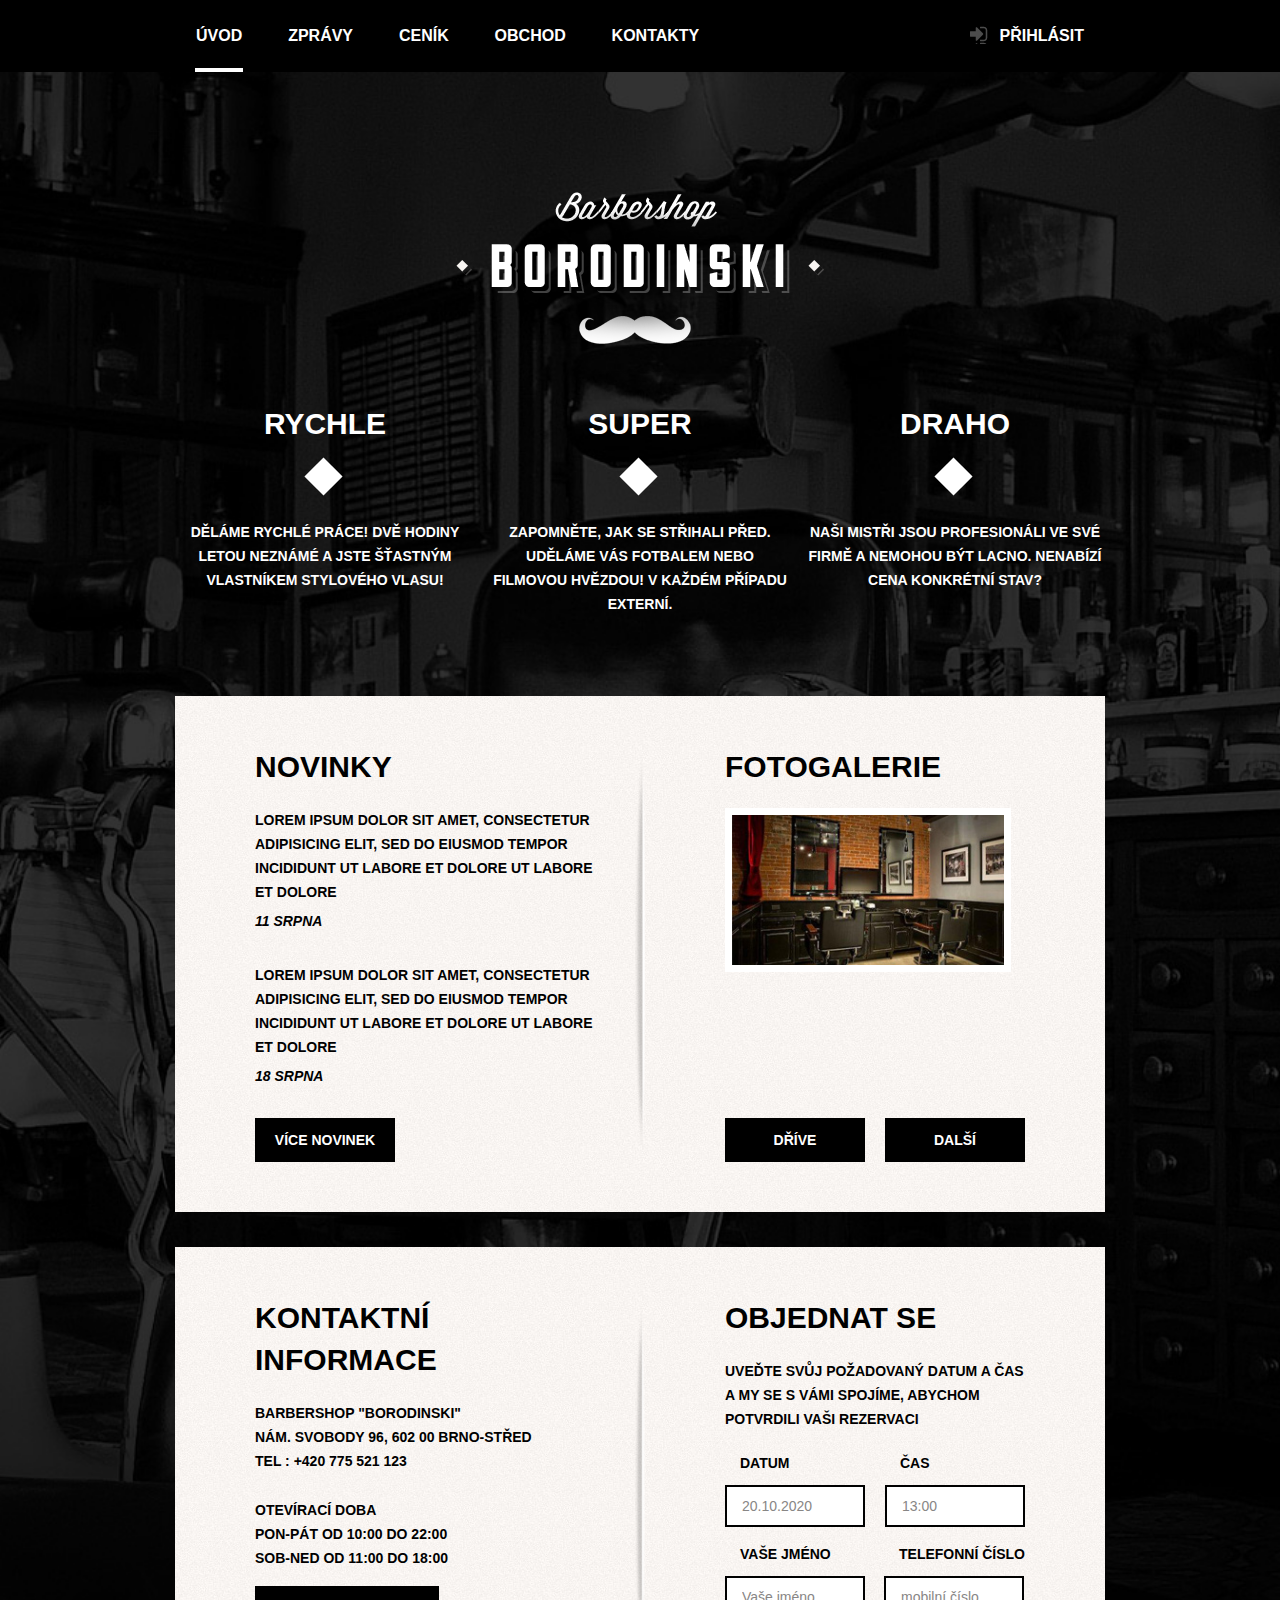
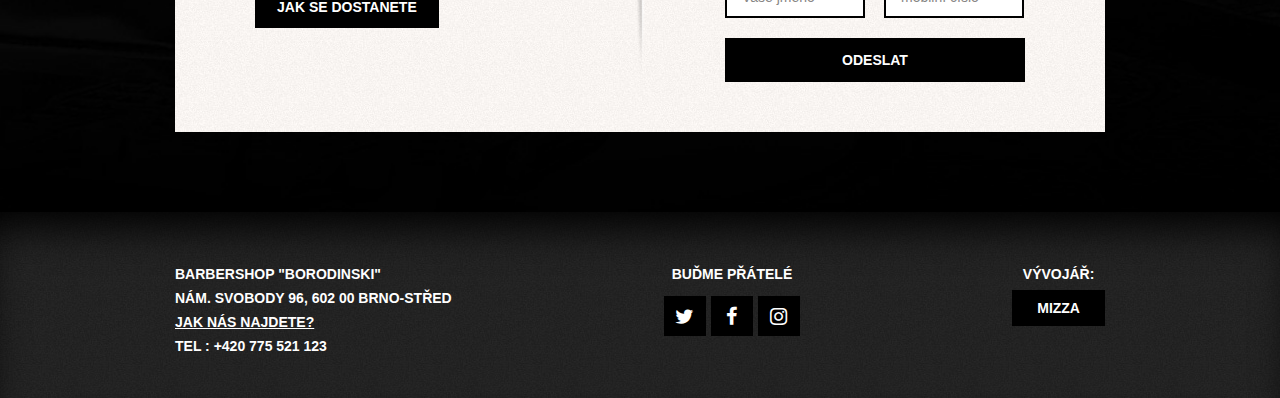
<file: app/index.html>
<!DOCTYPE html>
<html lang="cs">

<head>
   <meta charset="UTF-8">
   <meta name="viewport" content="width=device-width, initial-scale=1.0">
   <meta http-equiv="X-UA-Compatible" content="ie=edge">
   <title>Borodinski</title>
   <link rel="stylesheet" href="css/libs.min.css">
   <link rel="stylesheet" href="css/style.min.css">
</head>

<body>
   <div class="wrapper">
      <div class="content">
         <header class="header">
            <div class="container">
               <div class="header__inner">
                  <div class="header__btn">
                     <span></span>
                     <span></span>
                     <span></span>
                  </div>
                  <nav class="menu">

                     <ul class="menu__list">
                        <li><a class="menu__list-item active-page" href="index.html">Úvod</a></li>
                        <li><a class="menu__list-item" href="news.html">zprávy</a></li>
                        <li><a class="menu__list-item" href="price-page.html">ceník</a></li>
                        <li><a class="menu__list-item" href="shop.html">Obchod</a></li>
                        <li><a class="menu__list-item" href="contact.html">kontakty</a></li>
                     </ul>
                  </nav>
                  <div class="register">
                     <a class="register__link" href="#">přihlásit</a>
                  </div>
               </div>
            </div>
         </header>

         <main class="main main-page" style="background-image: url(images/main-bg.jpg);">

            <section class="advantages">
               <div class="container">
                  <div class="advantages__logo">
                     <img src="images/logo.png" alt="">
                  </div>
                  <div class="advantages__inner">
                     <div class="advantages__item">
                        <h3 class="advantages__item-title">
                           rychle
                        </h3>
                        <p class="advantages__item-text">
                           DĚLÁME RYCHLÉ PRÁCE! DVĚ HODINY LETOU NEZNÁMÉ A JSTE ŠŤASTNÝM VLASTNÍKEM STYLOVÉHO VLASU!
                        </p>
                     </div>
                     <div class="advantages__item">
                        <h3 class="advantages__item-title">
                           super
                        </h3>
                        <p class="advantages__item-text">
                           ZAPOMNĚTE, JAK SE STŘIHALI PŘED. UDĚLÁME VÁS FOTBALEM NEBO FILMOVOU HVĚZDOU! V KAŽDÉM PŘÍPADU
                           EXTERNÍ.
                        </p>
                     </div>
                     <div class="advantages__item">
                        <h3 class="advantages__item-title">
                           draho
                        </h3>
                        <p class="advantages__item-text">
                           NAŠI MISTŘI JSOU PROFESIONÁLI VE SVÉ FIRMĚ A NEMOHOU BÝT LACNO. NENABÍZÍ CENA KONKRÉTNÍ STAV?
                        </p>
                     </div>
                  </div>
               </div>
            </section>

            <section class="news-blog">
               <div class="container">
                  <div class="news-blog__inner">
                     <div class="news-wrap">
                        <h4 class="main__title">
                           novinky
                        </h4>
                        <a class="news__text" href="#">
                           LOREM IPSUM DOLOR SIT AMET, CONSECTETUR ADIPISICING ELIT, SED DO EIUSMOD TEMPOR INCIDIDUNT UT
                           LABORE ET DOLORE UT LABORE ET DOLORE

                        </a>
                        <span>11 srpna</span>
                        <a class="news__text" href="#">
                           LOREM IPSUM DOLOR SIT AMET, CONSECTETUR ADIPISICING ELIT, SED DO EIUSMOD TEMPOR INCIDIDUNT UT
                           LABORE ET DOLORE UT LABORE ET DOLORE

                        </a>
                        <span>18 srpna</span>
                        <div class="news__btn btn-page">
                           více novinek
                        </div>
                     </div>
                     <div class="gallery">
                        <h4 class="main__title">
                           fotogalerie
                        </h4>
                        <div class="gallery__inner">
                           <a class="gallery__link" href="images/gallery-1.jpg" title="Открыть в полном размере"
                              target="_blank">
                              <img class="gallery__link-img" src="images/gallery-1.jpg" width="286" height="164"
                                 alt="foto 1">
                           </a>
                           <a class="gallery__link" href="images/gallery-2.jpg" title="Открыть в полном размере"
                              target="_blank">
                              <img class="gallery__link-img" src="images/gallery-2.jpg" width="286" height="164"
                                 alt="foto 2">
                           </a>
                           <a class="gallery__link" href="images/gallery-3.jpg" title="Открыть в полном размере"
                              target="_blank">
                              <img class="gallery__link-img" src="images/gallery-3.jpg" width="286" height="164"
                                 alt="foto 3">
                           </a>
                        </div>
                     </div>
                  </div>

               </div>
            </section>

            <section class="information">
               <div class="container">
                  <div class="information__inner">
                     <div class="information__contacts">
                        <h4 class="main__title">
                           Kontaktní informace
                        </h4>
                        <ul class="information__address">
                           <li>Barbershop "Borodinski"</li>
                           <li>nám. Svobody 96, 602 00 Brno-střed</li>
                           <li><a class="information__address-tel" href="tel:+420775521123">tel : +420 775 521 123 </a>
                           </li>
                        </ul>
                        <div class="information__workstime">
                           <div class="information__workstime-title">
                              Otevírací doba
                           </div>
                           <p>Pon-Pát od 10:00 do 22:00</p>
                           <p>Sob-Ned od 11:00 do 18:00</p>
                        </div>

                        <a class="information__link btn-page" href="contact.html">Jak se dostanete</a>


                     </div>

                     <div class="information__appointment">
                        <h4 class="main__title">
                           objednat se
                        </h4>
                        <p class="information__appointment-text">
                           Uveďte svůj požadovaný datum a čas a my se s vámi spojíme, abychom potvrdili vaši rezervaci
                        </p>
                        <form class="form">
                           <label class="form__label"><span>datum</span>
                              <input class="form__input" type="text" name="date" placeholder="20.10.2020">
                           </label>
                           <label class="form__label"> <span>čas</span>
                              <input class="form__input" type="text" name="time" placeholder="13:00">
                           </label>
                           <label class="form__label"> <span>Vaše Jméno</span>
                              <input class="form__input" type="text" name="name" placeholder="Vaše jméno">
                           </label>
                           <label class="form__label"> <span>telefonní číslo</span>
                              <input class="form__input" type="text" name="phone" placeholder="mobilní číslo">
                           </label>



                           <button class="form__btn btn-page" type="submit">odeslat</button>
                        </form>
                     </div>
                  </div>
               </div>
            </section>
         </main>

      </div>
      <footer class="footer">
         <div class="container">
            <div class="footer__inner">
               <ul class="footer__address">
                  <li>Barbershop "Borodinski"</li>
                  <li>nám. Svobody 96, 602 00 Brno-střed</li>
                  <li><a class="footer__address-link " href="contact.html">Jak nás najdete?</a></li>
                  <li><a class="footer__address-tel" href="tel:+420775521123">tel : +420 775 521 123</a></li>
               </ul>

               <div class="footer__social">
                  <div class="footer__social-title">
                     Buďme přátelé
                  </div>
                  <div class="footer__box">
                     <a class="footer__box-icon icon-twitter" href="#"></a>
                     <a class="footer__box-icon icon-facebook-f" href="#"></a>
                     <a class="footer__box-icon icon-instagram" href="#"></a>
                  </div>

               </div>

               <div class="copyright">
                  <div class="copyright__title">
                     vývojář:
                  </div>
                  <a class="copyright__link" href="#">Mizza</a>
               </div>
            </div>
         </div>
      </footer>
      <div class="modal-overlay"></div>

      <div class="modal-content-form">
         <h1 class="main__title">osobní účet</h1>
         <p class="login__subtitle">ZADEJTE SVÉ jméno A HESLO</p>
         <form class="login-form" action="login.html" method="post">
            <div class="form-field-group login-name">
               <input id="login-field" class="login-field  login-form-field  form-field" type="text" name="login"
                  placeholder="JMÉNO" required>
            </div>

            <div class="form-field-group login-pass ">
               <input id="password-field" class="password-field  login-form-field  form-field" type="password"
                  name="password" placeholder="Heslo" required>

            </div>

            <label class="checkbox-field">
               <input class="custom-checkbox  visually-hidden" type="checkbox" name="remember" checked>
               <span class="checkbox-replacer"></span>
               zapamatovat
            </label>

            <a class="restore-link" href="#">připomenout heslo</a>
            <button class="btn" type="submit">přihlásit se</button>
         </form>
         <p>poprvé na našem webu? <a class="sign-up-link" href="#">Registrovat!</a></p>
      </div>
      <div class="modal-content-photo"></div>
   </div>













   <script src="https://ajax.googleapis.com/ajax/libs/jquery/3.4.1/jquery.min.js"></script>
   <script src="js/libs.min.js"></script>
   <script src="js/main.js"></script>
</body>

</html>
</file>
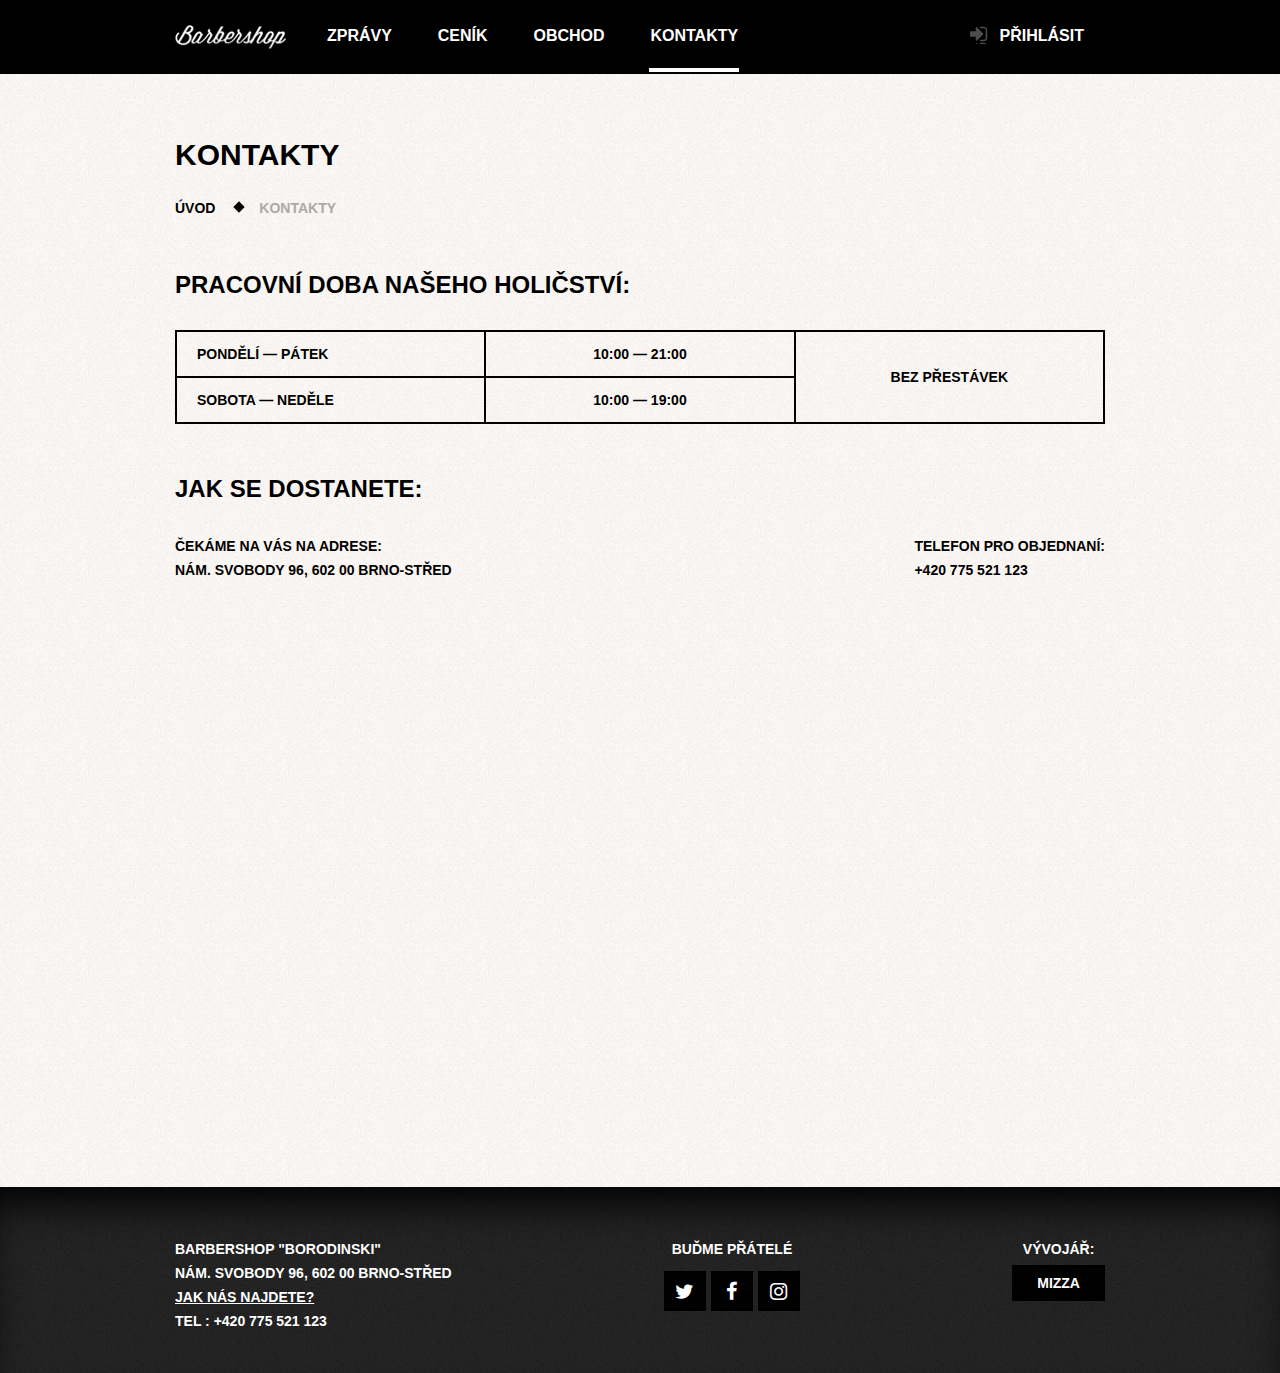
<file: app/contact.html>
<!DOCTYPE html>
<html lang="cs">

<head>
   <meta charset="UTF-8">
   <meta name="viewport" content="width=device-width, initial-scale=1.0">
   <meta http-equiv="X-UA-Compatible" content="ie=edge">
   <title>Borodinski</title>
   <link rel="stylesheet" href="css/libs.min.css">
   <link rel="stylesheet" href="css/style.min.css">
</head>

<body>
   <div class="wrapper">
      <div class="content">
         <header class="header">
            <div class="container">
               <div class="header__inner">
                  <div class="header__btn">
                     <span></span>
                     <span></span>
                     <span></span>
                  </div>
                  <nav class="menu">
                     <a class="header__logo" href="index.html">
                        <img src="images/icon/header__logo.png" width="111" height="24" alt="«Borodinski">
                     </a>
                     <ul class="menu__list">
                        <li><a class="menu__list-item " href="news.html">zprávy</a></li>
                        <li><a class="menu__list-item" href="price-page.html">ceník</a></li>
                        <li><a class="menu__list-item" href="shop.html">Obchod</a></li>
                        <li><a class="menu__list-item active-page" href="contact.html">kontakty</a></li>
                     </ul>
                  </nav>
                  <div class="register">
                     <a class="register__link" href="#">přihlásit</a>
                  </div>
               </div>
            </div>
         </header>


         <main class="main">
            <div class="breadcrumbs">
               <div class="container">
                  <div class="breadcrumbs__inner">
                     <h5 class="main__title">kontakty</h5>
                     <ul class="breadcrumbs__list">
                        <li class="breadcrumbs__list-item">
                           <a href="#">Úvod</a>
                        </li>
                        <li class="breadcrumbs__list-item">
                           <span>kontakty</span>
                        </li>
                     </ul>
                  </div>
               </div>
            </div>

            <section class="contacts">
               <div class="container">
                  <div class="contacts__inner">
                     <h2 class="content-title">
                        pracovní doba našeho holičství:
                     </h2>
                     <table class="contacts__table">
                        <tr>
                           <td>pondělí — pátek</td>
                           <td>10:00 — 21:00</td>
                           <td rowspan="2">bez přestávek</td>
                        </tr>
                        <tr>
                           <td>sobota — neděle</td>
                           <td>10:00 — 19:00</td>
                        </tr>
                     </table>
                  </div>
                  <div class="contacts__info">
                     <h2 class="content-title">
                        Jak se dostanete:
                     </h2>
                     <p class="contacts__info-text">
                        čekáme na vás na adrese:<br>
                        nám. Svobody 96, 602 00 Brno-střed
                     </p>
                     <p class="contacts__info-text">
                        telefon pro objednaní:<br>
                        <a class="contacts__info-link" href="tel:+420775521123">+420 775 521 123 </a>
                     </p>
                     <iframe id="map" class="location-map"
                        src="https://www.google.com/maps/embed?pb=!1m18!1m12!1m3!1d2607.2689468555895!2d16.605137015686324!3d49.19545737932199!2m3!1f0!2f0!3f0!3m2!1i1024!2i768!4f13.1!3m3!1m2!1s0x4712945096586c67%3A0x4943910cef55cff0!2sn%C3%A1m.%20Svobody%2096%2F2%2C%20602%2000%20Brno-st%C5%99ed-Brno-m%C4%9Bsto!5e0!3m2!1scs!2scz!4v1600416223562!5m2!1scs!2scz"
                        width="940" height="500"></iframe>
                  </div>
               </div>
            </section>
         </main>

      </div>
      <footer class="footer">
         <div class="container">
            <div class="footer__inner">
               <ul class="footer__address">
                  <li>Barbershop "Borodinski"</li>
                  <li>nám. Svobody 96, 602 00 Brno-střed</li>
                  <li><a class="footer__address-link " href="#">Jak nás najdete?</a></li>
                  <li><a class="footer__address-tel" href="tel:+420775521123">tel : +420 775 521 123</a></li>
               </ul>

               <div class="footer__social">
                  <div class="footer__social-title">
                     Buďme přátelé
                  </div>
                  <div class="footer__box">
                     <a class="footer__box-icon icon-twitter" href="#"></a>
                     <a class="footer__box-icon icon-facebook-f" href="#"></a>
                     <a class="footer__box-icon icon-instagram" href="#"></a>
                  </div>

               </div>

               <div class="copyright">
                  <div class="copyright__title">
                     vývojář:
                  </div>
                  <a class="copyright__link" href="#">Mizza</a>
               </div>
            </div>
         </div>
      </footer>


      <div class="modal-overlay"></div>

      <div class="modal-content-form">
         <h1 class="main__title">osobní účet</h1>
         <p class="login__subtitle">ZADEJTE SVÉ jméno A HESLO</p>
         <form class="login-form" action="login.html" method="post">
            <div class="form-field-group login-name">
               <input id="login-field" class="login-field  login-form-field  form-field" type="text" name="login"
                  placeholder="JMÉNO" required>
            </div>

            <div class="form-field-group login-pass ">
               <input id="password-field" class="password-field  login-form-field  form-field" type="password"
                  name="password" placeholder="Heslo" required>

            </div>

            <label class="checkbox-field">
               <input class="custom-checkbox  visually-hidden" type="checkbox" name="remember" checked>
               <span class="checkbox-replacer"></span>
               zapamatovat
            </label>

            <a class="restore-link" href="#">připomenout heslo</a>
            <button class="btn" type="submit">přihlásit se</button>
         </form>
         <p>poprvé na našem webu? <a class="sign-up-link" href="#">Registrovat!</a></p>
      </div>
   </div>












   <script src="https://ajax.googleapis.com/ajax/libs/jquery/3.4.1/jquery.min.js"></script>
   <script src="js/libs.min.js"></script>
   <script src="js/main.js"></script>
</body>

</html>
</file>
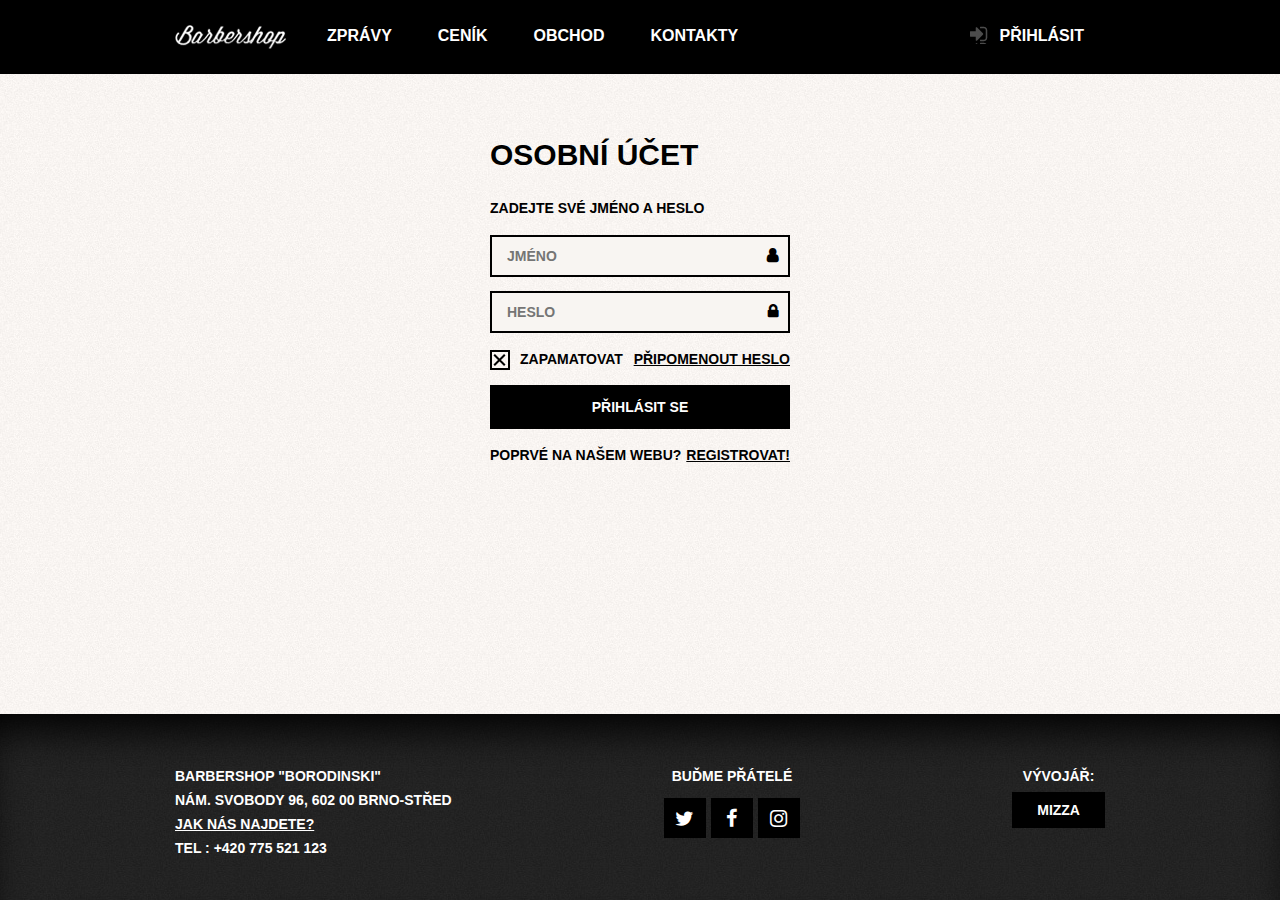
<file: app/login.html>
<!DOCTYPE html>
<html lang="cs">

<head>
   <meta charset="UTF-8">
   <meta name="viewport" content="width=device-width, initial-scale=1.0">
   <meta http-equiv="X-UA-Compatible" content="ie=edge">
   <title>Borodinski</title>
   <link rel="stylesheet" href="css/libs.min.css">
   <link rel="stylesheet" href="css/style.min.css">
</head>

<body>
   <div class="wrapper">
      <div class="content">
         <header class="header">
            <div class="container">
               <div class="header__inner">
                  <div class="header__btn">
                     <span></span>
                     <span></span>
                     <span></span>
                  </div>
                  <nav class="menu">
                     <a class="header__logo" href="index.html">
                        <img src="images/icon/header__logo.png" width="111" height="24" alt="«Borodinski">
                     </a>
                     <ul class="menu__list">

                        <li><a class="menu__list-item" href="news.html">zprávy</a></li>
                        <li><a class="menu__list-item" href="price-page.html">ceník</a></li>
                        <li><a class="menu__list-item" href="shop.html">Obchod</a></li>
                        <li><a class="menu__list-item" href="contact.html">kontakty</a></li>
                     </ul>
                  </nav>
                  <div class="register">
                     <a class="register__link" href="#">přihlásit</a>
                  </div>
               </div>
            </div>
         </header>

         <main class="main">
            <div class="login">
               <h1 class="main__title">osobní účet</h1>
               <p class="login__subtitle">ZADEJTE SVÉ jméno A HESLO</p>
               <form class="login-form" action="login.html" method="post">
                  <div class="form-field-group login-name">
                     <input id="login-field" class="login-field  login-form-field  form-field" type="text" name="login"
                        placeholder="JMÉNO" required>
                  </div>

                  <div class="form-field-group login-pass ">
                     <input id="password-field" class="password-field  login-form-field  form-field" type="password"
                        name="password" placeholder="Heslo" required>

                  </div>

                  <label class="checkbox-field">
                     <input class="custom-checkbox  visually-hidden" type="checkbox" name="remember" checked>
                     <span class="checkbox-replacer"></span>
                     zapamatovat
                  </label>

                  <a class="restore-link" href="#">připomenout heslo</a>
                  <button class="btn" type="submit">přihlásit se</button>
               </form>
               <p>poprvé na našem webu? <a class="sign-up-link" href="#">Registrovat!</a></p>
            </div>

         </main>

      </div>
      <footer class="footer">
         <div class="container">
            <div class="footer__inner">
               <ul class="footer__address">
                  <li>Barbershop "Borodinski"</li>
                  <li>nám. Svobody 96, 602 00 Brno-střed</li>
                  <li><a class="footer__address-link " href="contact.html">Jak nás najdete?</a></li>
                  <li><a class="footer__address-tel" href="tel:+420775521123">tel : +420 775 521 123</a></li>
               </ul>

               <div class="footer__social">
                  <div class="footer__social-title">
                     Buďme přátelé
                  </div>
                  <div class="footer__box">
                     <a class="footer__box-icon icon-twitter" href="#"></a>
                     <a class="footer__box-icon icon-facebook-f" href="#"></a>
                     <a class="footer__box-icon icon-instagram" href="#"></a>
                  </div>

               </div>

               <div class="copyright">
                  <div class="copyright__title">
                     vývojář:
                  </div>
                  <a class="copyright__link" href="#">Mizza</a>
               </div>
            </div>
         </div>
      </footer>
      <div class="modal-overlay"></div>
   </div>













   <script src="https://ajax.googleapis.com/ajax/libs/jquery/3.4.1/jquery.min.js"></script>
   <script src="js/libs.min.js"></script>
   <script src="js/main.js"></script>
</body>

</html>
</file>
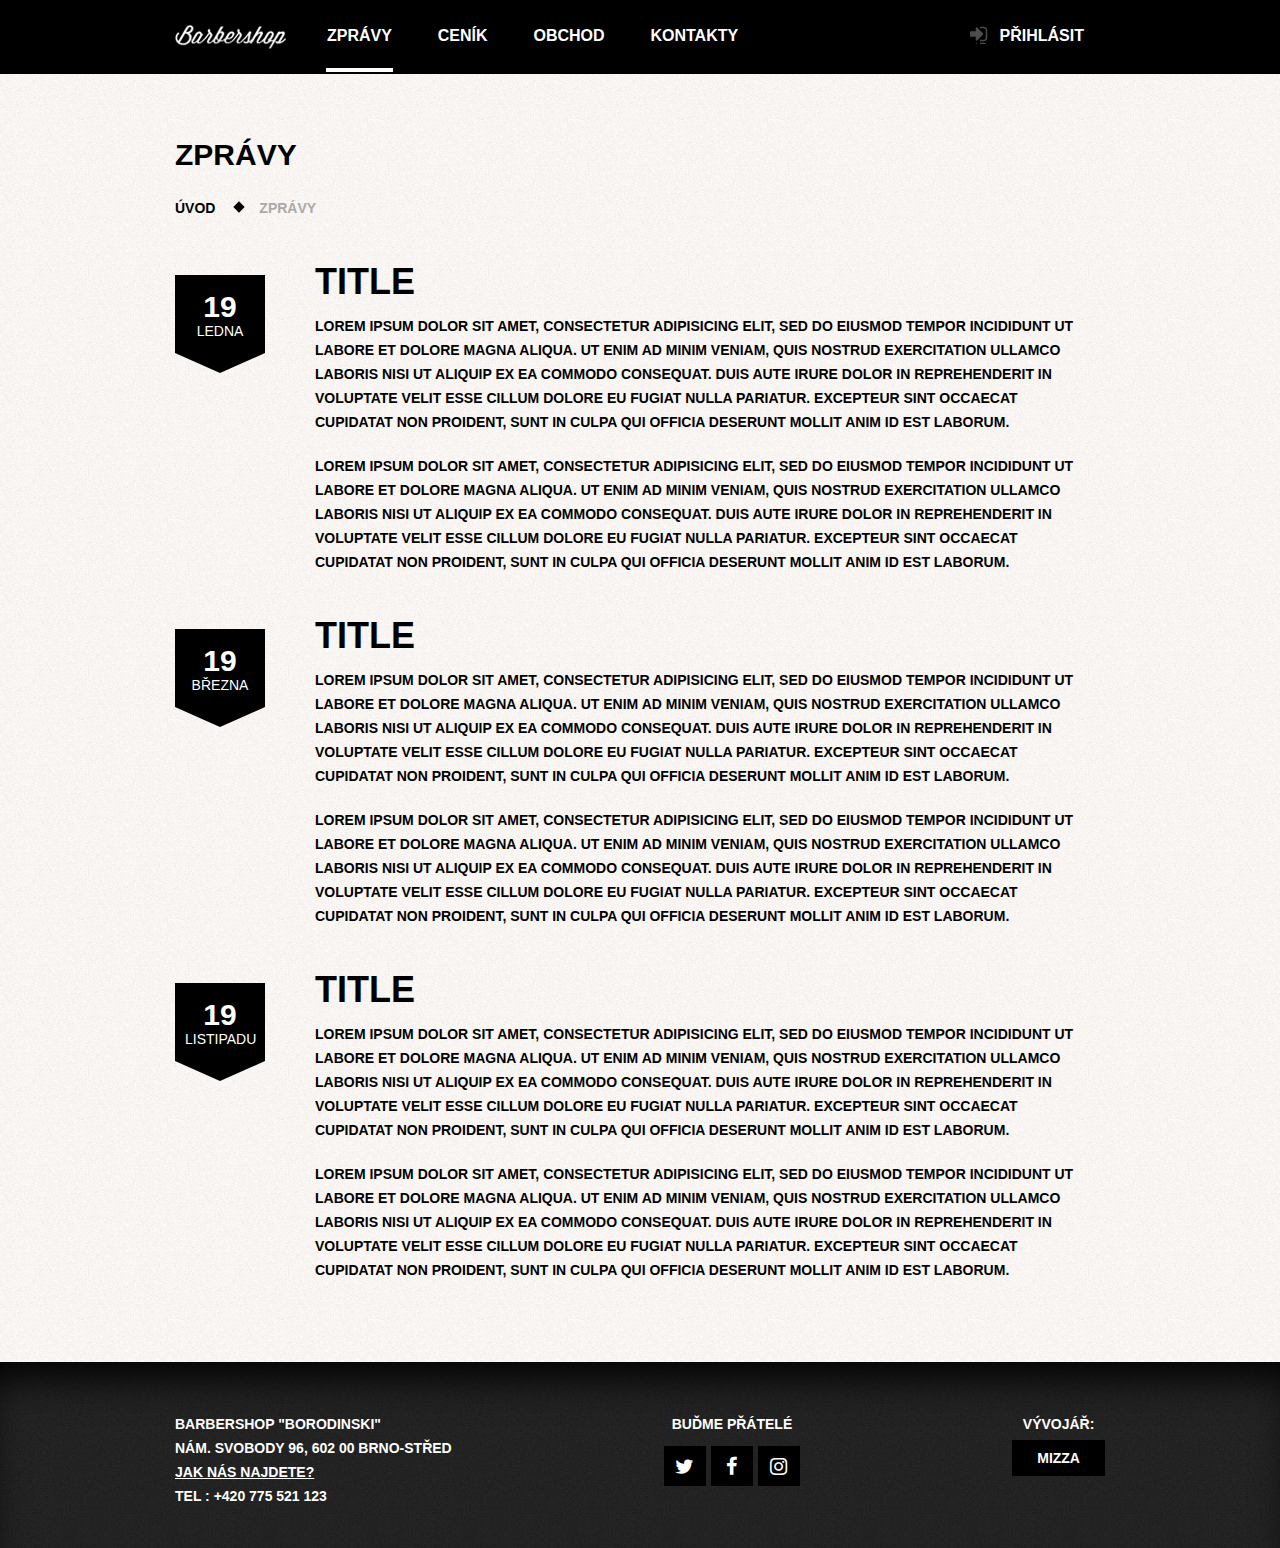
<file: app/news.html>
<!DOCTYPE html>
<html lang="cs">

<head>
   <meta charset="UTF-8">
   <meta name="viewport" content="width=device-width, initial-scale=1.0">
   <meta http-equiv="X-UA-Compatible" content="ie=edge">
   <title>Borodinski</title>
   <link rel="stylesheet" href="css/libs.min.css">
   <link rel="stylesheet" href="css/style.min.css">
</head>

<body>
   <div class="wrapper">
      <div class="content">
         <header class="header">
            <div class="container">
               <div class="header__inner">
                  <div class="header__btn">
                     <span></span>
                     <span></span>
                     <span></span>
                  </div>
                  <nav class="menu">
                     <a class="header__logo" href="index.html">
                        <img src="images/icon/header__logo.png" width="111" height="24" alt="«Borodinski">
                     </a>
                     <ul class="menu__list">
                        <li><a class="menu__list-item active-page" href="#">zprávy</a></li>
                        <li><a class="menu__list-item" href="price-page.html">ceník</a></li>
                        <li><a class="menu__list-item" href="shop.html">Obchod</a></li>
                        <li><a class="menu__list-item" href="contact.html">kontakty</a></li>
                     </ul>
                  </nav>
                  <div class="register">
                     <a class="register__link" href="#">přihlásit</a>
                  </div>
               </div>
            </div>
         </header>


         <main class="main">
            <div class="breadcrumbs">
               <div class="container">
                  <div class="breadcrumbs__inner">
                     <h5 class="main__title">zprávy</h5>
                     <ul class="breadcrumbs__list">
                        <li class="breadcrumbs__list-item">
                           <a href="#">Úvod</a>
                        </li>
                        <li class="breadcrumbs__list-item">
                           <span>zprávy</span>
                        </li>
                     </ul>
                  </div>
               </div>
            </div>

            <section class="news">
               <div class="container">
                  <article class="news__item">
                     <div class="news__info">
                        <h5 class="news__info-title">Title</h5>
                        <p class="news__info-text">
                           Lorem ipsum dolor sit amet, consectetur adipisicing elit, sed do
                           eiusmod tempor incididunt ut
                           labore et dolore magna aliqua. Ut enim ad minim veniam, quis nostrud exercitation ullamco
                           laboris
                           nisi ut aliquip ex ea commodo consequat. Duis aute irure dolor in reprehenderit in voluptate
                           velit
                           esse cillum dolore eu fugiat nulla pariatur. Excepteur sint occaecat cupidatat non proident,
                           sunt
                           in culpa qui officia deserunt mollit anim id est laborum.
                        </p>
                        <p class="news__info-text">
                           Lorem ipsum dolor sit amet, consectetur adipisicing elit, sed do
                           eiusmod tempor incididunt ut
                           labore et dolore magna aliqua. Ut enim ad minim veniam, quis nostrud exercitation ullamco
                           laboris
                           nisi ut aliquip ex ea commodo consequat. Duis aute irure dolor in reprehenderit in voluptate
                           velit
                           esse cillum dolore eu fugiat nulla pariatur. Excepteur sint occaecat cupidatat non proident,
                           sunt
                           in culpa qui officia deserunt mollit anim id est laborum.
                        </p>
                     </div>
                     <time class="news__item-datetime" datetime="2017-09-19">
                        <span class="big-number">19</span> ledna<span class="visually-hidden">, 2017</span>
                     </time>
                  </article>
                  <article class="news__item">
                     <div class="news__info">
                        <h5 class="news__info-title">Title</h5>
                        <p class="news__info-text">
                           Lorem ipsum dolor sit amet, consectetur adipisicing elit, sed do
                           eiusmod tempor incididunt ut
                           labore et dolore magna aliqua. Ut enim ad minim veniam, quis nostrud exercitation ullamco
                           laboris
                           nisi ut aliquip ex ea commodo consequat. Duis aute irure dolor in reprehenderit in voluptate
                           velit
                           esse cillum dolore eu fugiat nulla pariatur. Excepteur sint occaecat cupidatat non proident,
                           sunt
                           in culpa qui officia deserunt mollit anim id est laborum.
                        </p>
                        <p class="news__info-text">
                           Lorem ipsum dolor sit amet, consectetur adipisicing elit, sed do
                           eiusmod tempor incididunt ut
                           labore et dolore magna aliqua. Ut enim ad minim veniam, quis nostrud exercitation ullamco
                           laboris
                           nisi ut aliquip ex ea commodo consequat. Duis aute irure dolor in reprehenderit in voluptate
                           velit
                           esse cillum dolore eu fugiat nulla pariatur. Excepteur sint occaecat cupidatat non proident,
                           sunt
                           in culpa qui officia deserunt mollit anim id est laborum.
                        </p>
                     </div>
                     <time class="news__item-datetime" datetime="2017-09-19">
                        <span class="big-number">19</span> března<span class="visually-hidden">, 2017</span>
                     </time>
                  </article>
                  <article class="news__item">
                     <div class="news__info">
                        <h5 class="news__info-title">Title</h5>
                        <p class="news__info-text">
                           Lorem ipsum dolor sit amet, consectetur adipisicing elit, sed do
                           eiusmod tempor incididunt ut
                           labore et dolore magna aliqua. Ut enim ad minim veniam, quis nostrud exercitation ullamco
                           laboris
                           nisi ut aliquip ex ea commodo consequat. Duis aute irure dolor in reprehenderit in voluptate
                           velit
                           esse cillum dolore eu fugiat nulla pariatur. Excepteur sint occaecat cupidatat non proident,
                           sunt
                           in culpa qui officia deserunt mollit anim id est laborum.
                        </p>
                        <p class="news__info-text">
                           Lorem ipsum dolor sit amet, consectetur adipisicing elit, sed do
                           eiusmod tempor incididunt ut
                           labore et dolore magna aliqua. Ut enim ad minim veniam, quis nostrud exercitation ullamco
                           laboris
                           nisi ut aliquip ex ea commodo consequat. Duis aute irure dolor in reprehenderit in voluptate
                           velit
                           esse cillum dolore eu fugiat nulla pariatur. Excepteur sint occaecat cupidatat non proident,
                           sunt
                           in culpa qui officia deserunt mollit anim id est laborum.
                        </p>
                     </div>
                     <time class="news__item-datetime" datetime="2017-09-19">
                        <span class="big-number">19</span> listipadu<span class="visually-hidden">, 2017</span>
                     </time>
                  </article>
               </div>
            </section>
         </main>
      </div>

      <footer class="footer">
         <div class="container">
            <div class="footer__inner">
               <ul class="footer__address">
                  <li>Barbershop "Borodinski"</li>
                  <li>nám. Svobody 96, 602 00 Brno-střed</li>
                  <li><a class="footer__address-link " href="contact.html">Jak nás najdete?</a></li>
                  <li><a class="footer__address-tel" href="tel:+420775521123">tel : +420 775 521 123</a></li>
               </ul>

               <div class="footer__social">
                  <div class="footer__social-title">
                     Buďme přátelé
                  </div>
                  <div class="footer__box">
                     <a class="footer__box-icon icon-twitter" href="#"></a>
                     <a class="footer__box-icon icon-facebook-f" href="#"></a>
                     <a class="footer__box-icon icon-instagram" href="#"></a>
                  </div>

               </div>

               <div class="copyright">
                  <div class="copyright__title">
                     vývojář:
                  </div>
                  <a class="copyright__link" href="#">Mizza</a>
               </div>
            </div>
         </div>
      </footer>

      <div class="modal-overlay"></div>
      <div class="modal-content-form">
         <h1 class="main__title">osobní účet</h1>
         <p class="login__subtitle">ZADEJTE SVÉ jméno A HESLO</p>
         <form class="login-form" action="login.html" method="post">
            <div class="form-field-group login-name">
               <input id="login-field" class="login-field  login-form-field  form-field" type="text" name="login"
                  placeholder="JMÉNO" required>
            </div>

            <div class="form-field-group login-pass ">
               <input id="password-field" class="password-field  login-form-field  form-field" type="password"
                  name="password" placeholder="Heslo" required>

            </div>

            <label class="checkbox-field">
               <input class="custom-checkbox  visually-hidden" type="checkbox" name="remember" checked>
               <span class="checkbox-replacer"></span>
               zapamatovat
            </label>

            <a class="restore-link" href="#">připomenout heslo</a>
            <button class="btn" type="submit">přihlásit se</button>
         </form>
         <p>poprvé na našem webu? <a class="sign-up-link" href="login.html">Registrovat!</a></p>
      </div>
   </div>















   <script src="https://ajax.googleapis.com/ajax/libs/jquery/3.4.1/jquery.min.js"></script>
   <script src="js/libs.min.js"></script>
   <script src="js/main.js"></script>
</body>

</html>
</file>
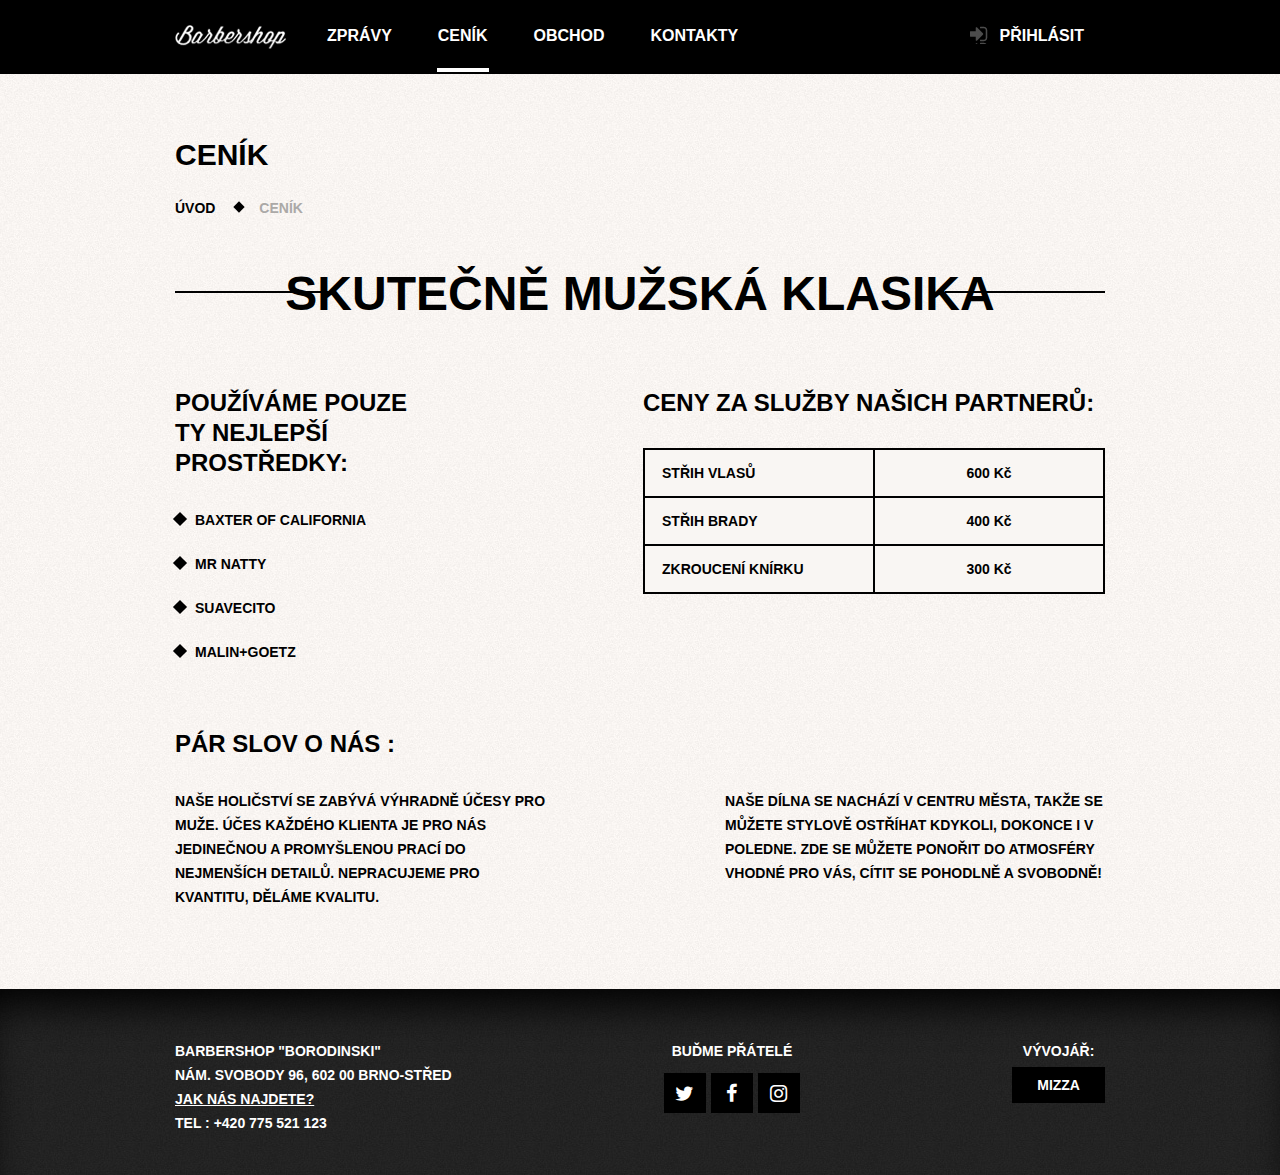
<file: app/price-page.html>
<!DOCTYPE html>
<html lang="cs">

<head>
   <meta charset="UTF-8">
   <meta name="viewport" content="width=device-width, initial-scale=1.0">
   <meta http-equiv="X-UA-Compatible" content="ie=edge">
   <title>Borodinski</title>
   <link rel="stylesheet" href="css/libs.min.css">
   <link rel="stylesheet" href="css/style.min.css">
</head>

<body>
   <div class="wrapper">
      <div class="content">
         <header class="header">
            <div class="container">
               <div class="header__inner">
                  <div class="header__btn">
                     <span></span>
                     <span></span>
                     <span></span>
                  </div>
                  <nav class="menu">
                     <a class="header__logo" href="index.html">
                        <img src="images/icon/header__logo.png" width="111" height="24" alt="«Borodinski">
                     </a>
                     <ul class="menu__list">

                        <li><a class="menu__list-item" href="news.html">zprávy</a></li>
                        <li><a class="menu__list-item active-page" href="price-page.html">ceník</a></li>
                        <li><a class="menu__list-item" href="shop.html">Obchod</a></li>
                        <li><a class="menu__list-item" href="contact.html">kontakty</a></li>
                     </ul>
                  </nav>
                  <div class="register">
                     <a class="register__link" href="#">přihlásit</a>
                  </div>
               </div>
            </div>
         </header>


         <main class="main">
            <div class="breadcrumbs">
               <div class="container">
                  <div class="breadcrumbs__inner">
                     <h5 class="main__title">ceník</h5>
                     <ul class="breadcrumbs__list">
                        <li class="breadcrumbs__list-item">
                           <a href="#">Úvod</a>
                        </li>
                        <li class="breadcrumbs__list-item">
                           <span>ceník</span>
                        </li>
                     </ul>
                  </div>
               </div>
            </div>

            <section class="price">
               <div class="container">
                  <h1 class="price__title">
                     skutečně mužská klasika
                  </h1>
                  <div class="price__box">
                     <div class="resources">
                        <h2 class="content-title">
                           používáme pouze ty nejlepší prostředky:
                        </h2>
                        <ul class="resources__list">
                           <li class="resources__list-text">Baxter of California</li>
                           <li class="resources__list-text">Mr Natty</li>
                           <li class="resources__list-text">Suavecito</li>
                           <li class="resources__list-text">Malin+Goetz</li>
                        </ul>
                     </div>
                     <div class="price-box">
                        <h2 class="content-title">
                           ceny za služby našich partnerů:
                        </h2>
                        <table class="prices-box__table">
                           <tr>
                              <td>střih vlasů</td>
                              <td>600 Kč</td>
                           </tr>
                           <tr>
                              <td>střih brady</td>
                              <td>400 Kč</td>
                           </tr>
                           <tr>
                              <td>zkroucení knírku</td>
                              <td>300 Kč</td>
                           </tr>
                        </table>
                     </div>
                  </div>

                  <div class="about">
                     <h2 class="content-title">
                        pár slov o nás :
                     </h2>
                     <div class="about__line">
                        <p class="about__line-text">
                           naše holičství se zabývá výhradně účesy pro muže.
                           Účes každého klienta je pro nás jedinečnou a promyšlenou prací do nejmenších detailů.
                           Nepracujeme pro kvantitu, děláme kvalitu.
                        </p>
                        <p class="about__line-text">
                           Naše dílna se nachází v centru města, takže se můžete stylově ostříhat kdykoli, dokonce i v
                           poledne.
                           Zde se můžete ponořit do atmosféry vhodné pro vás, cítit se pohodlně a svobodně!
                        </p>
                     </div>
                  </div>
               </div>
            </section>
         </main>
      </div>
      <footer class="footer">
         <div class="container">
            <div class="footer__inner">
               <ul class="footer__address">
                  <li>Barbershop "Borodinski"</li>
                  <li>nám. Svobody 96, 602 00 Brno-střed</li>
                  <li><a class="footer__address-link " href="contact.html">Jak nás najdete?</a></li>
                  <li><a class="footer__address-tel" href="tel:+420775521123">tel : +420 775 521 123</a></li>
               </ul>

               <div class="footer__social">
                  <div class="footer__social-title">
                     Buďme přátelé
                  </div>
                  <div class="footer__box">
                     <a class="footer__box-icon icon-twitter" href="#"></a>
                     <a class="footer__box-icon icon-facebook-f" href="#"></a>
                     <a class="footer__box-icon icon-instagram" href="#"></a>
                  </div>

               </div>

               <div class="copyright">
                  <div class="copyright__title">
                     vývojář:
                  </div>
                  <a class="copyright__link" href="#">Mizza</a>
               </div>
            </div>
         </div>
      </footer>


      <div class="modal-overlay"></div>

      <div class="modal-content-form">
         <h1 class="main__title">osobní účet</h1>
         <p class="login__subtitle">ZADEJTE SVÉ jméno A HESLO</p>
         <form class="login-form" action="login.html" method="post">
            <div class="form-field-group login-name">
               <input id="login-field" class="login-field  login-form-field  form-field" type="text" name="login"
                  placeholder="JMÉNO" required>
            </div>

            <div class="form-field-group login-pass ">
               <input id="password-field" class="password-field  login-form-field  form-field" type="password"
                  name="password" placeholder="Heslo" required>

            </div>

            <label class="checkbox-field">
               <input class="custom-checkbox  visually-hidden" type="checkbox" name="remember" checked>
               <span class="checkbox-replacer"></span>
               zapamatovat
            </label>

            <a class="restore-link" href="#">připomenout heslo</a>
            <button class="btn" type="submit">přihlásit se</button>
         </form>
         <p>poprvé na našem webu? <a class="sign-up-link" href="#">Registrovat!</a></p>
      </div>
   </div>








   <script src="https://ajax.googleapis.com/ajax/libs/jquery/3.4.1/jquery.min.js"></script>
   <script src="js/libs.min.js"></script>
   <script src="js/main.js"></script>
</body>

</html>
</file>
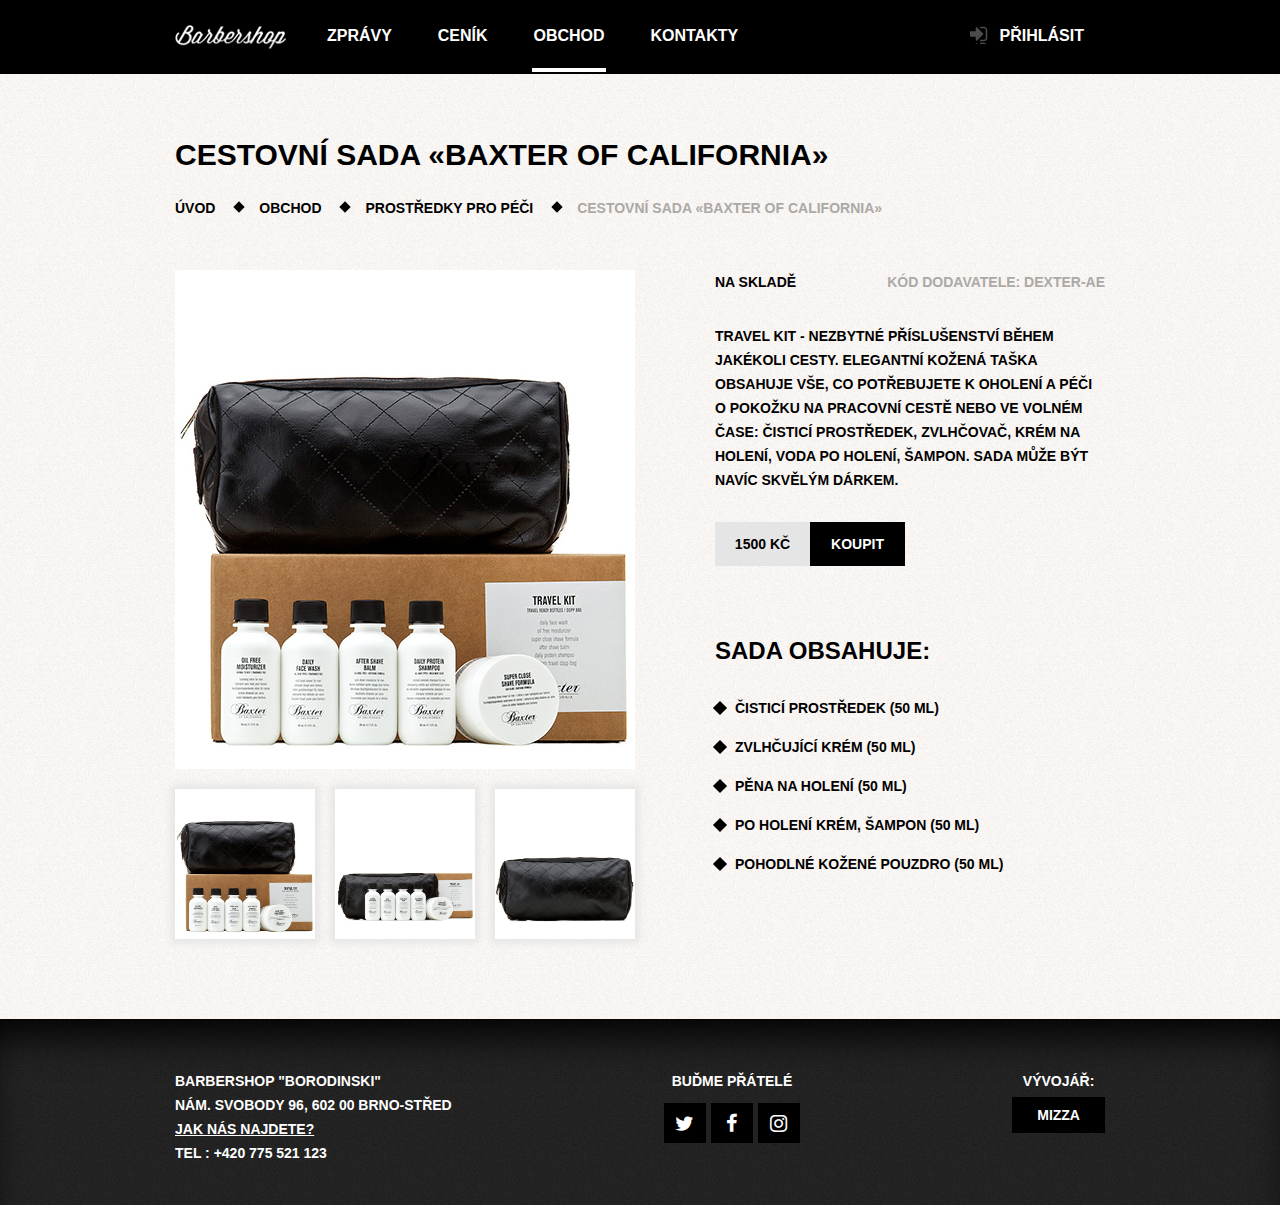
<file: app/product.html>
<!DOCTYPE html>
<html lang="cs">

<head>
   <meta charset="UTF-8">
   <meta name="viewport" content="width=device-width, initial-scale=1.0">
   <meta http-equiv="X-UA-Compatible" content="ie=edge">
   <title>Borodinski</title>
   <link rel="stylesheet" href="css/libs.min.css">
   <link rel="stylesheet" href="css/style.min.css">
</head>

<body>
   <div class="wrapper">
      <div class="content">


         <header class="header">
            <div class="container">
               <div class="header__inner">
                  <div class="header__btn">
                     <span></span>
                     <span></span>
                     <span></span>
                  </div>
                  <nav class="menu">
                     <a class="header__logo" href="index.html">
                        <img src="images/icon/header__logo.png" width="111" height="24" alt="«Borodinski">
                     </a>
                     <ul class="menu__list">
                        <li><a class="menu__list-item" href="news.html">zprávy</a></li>
                        <li><a class="menu__list-item" href="price-page.html">ceník</a></li>
                        <li><a class="menu__list-item active-page" href="#">Obchod</a></li>
                        <li><a class="menu__list-item" href="contact.html">kontakty</a></li>
                     </ul>
                  </nav>
                  <div class="register">
                     <a class="register__link" href="#">přihlásit</a>
                  </div>
               </div>
            </div>
         </header>

         <main class="main">
            <div class="breadcrumbs">
               <div class="container">
                  <div class="breadcrumbs__inner">
                     <h5 class="main__title">cestovní sada «Baxter of California»</h5>
                     <ul class="breadcrumbs__list">
                        <li class="breadcrumbs__list-item">
                           <a href="#">Úvod</a>
                        </li>
                        <li class="breadcrumbs__list-item">
                           <a href="#">Obchod</a>
                        </li>
                        <li class="breadcrumbs__list-item">
                           <a href="#">Prostředky pro péči</a>
                        </li>
                        <li class="breadcrumbs__list-item">
                           <span>cestovní sada «Baxter of California»</span>
                        </li>
                     </ul>
                  </div>
               </div>
            </div>

            <section class="product">
               <div class="container">
                  <div class="product__inner">
                     <div class="product__gallery">
                        <img class="product__photo--active" src="images/shop-item-1-1.jpg" width="460" height="499"
                           alt="Baxter of California photo 1">
                        <img class="product__photo" src="images/shop-item-1-1.jpg" width="460" height="499"
                           alt="Baxter of California photo 2">
                        <img class="product__photo" src="images/shop-item-1-2.jpg" width="460" height="499"
                           alt="Baxter of California photo 3">
                        <img class="product__photo" src="images/shop-item-1-3.jpg" width="460" height="499"
                           alt="Baxter of California photo 4">
                     </div>
                     <div class="product__content">
                        <div class="product__box">
                           <p>
                              na skladě
                           </p>
                           <p class="product__box-vendor">
                              kód dodavatele: DEXTER-AE
                           </p>
                        </div>
                        <p class="product__content-text">
                           travel kit
                           - nezbytné příslušenství během jakékoli cesty. Elegantní kožená taška obsahuje vše, co
                           potřebujete k oholení a péči o pokožku na pracovní cestě nebo ve volném čase: čisticí
                           prostředek, zvlhčovač, krém na holení, voda po holení, šampon. Sada může být navíc skvělým
                           dárkem.
                        </p>
                        <div class="product__price">
                           <span class="product__price-value">1500 Kč</span>
                           <a class="product__price-link btn" href="#">Koupit</a>
                        </div>
                        <h2 class="content-title">
                           sada obsahuje:
                        </h2>
                        <ul class="product__list">
                           <li>Čisticí prostředek (50 ml)</li>
                           <li>Zvlhčující krém (50 ml)</li>
                           <li>Pěna na holení (50 ml)</li>
                           <li>Po holení krém, šampon (50 ml)</li>
                           <li>Pohodlné kožené pouzdro (50 ml)</li>
                        </ul>
                     </div>
                  </div>
               </div>
            </section>

         </main>

      </div>


      <footer class="footer">
         <div class="container">
            <div class="footer__inner">
               <ul class="footer__address">
                  <li>Barbershop "Borodinski"</li>
                  <li>nám. Svobody 96, 602 00 Brno-střed</li>
                  <li><a class="footer__address-link " href="#">Jak nás najdete?</a></li>
                  <li><a class="footer__address-tel" href="tel:+420775521123">tel : +420 775 521 123</a></li>
               </ul>

               <div class="footer__social">
                  <div class="footer__social-title">
                     Buďme přátelé
                  </div>
                  <div class="footer__box">
                     <a class="footer__box-icon icon-twitter" href="#"></a>
                     <a class="footer__box-icon icon-facebook-f" href="#"></a>
                     <a class="footer__box-icon icon-instagram" href="#"></a>
                  </div>

               </div>

               <div class="copyright">
                  <div class="copyright__title">
                     vývojář:
                  </div>
                  <a class="copyright__link" href="#">Mizza</a>
               </div>
            </div>
         </div>
      </footer>


      <div class="modal-overlay"></div>
      <div class="modal-content-form">
         <h1 class="main__title">osobní účet</h1>
         <p class="login__subtitle">ZADEJTE SVÉ jméno A HESLO</p>
         <form class="login-form" action="login.html" method="post">
            <div class="form-field-group login-name">
               <input id="login-field" class="login-field  login-form-field  form-field" type="text" name="login"
                  placeholder="JMÉNO" required>
            </div>

            <div class="form-field-group login-pass ">
               <input id="password-field" class="password-field  login-form-field  form-field" type="password"
                  name="password" placeholder="Heslo" required>

            </div>

            <label class="checkbox-field">
               <input class="custom-checkbox  visually-hidden" type="checkbox" name="remember" checked>
               <span class="checkbox-replacer"></span>
               zapamatovat
            </label>

            <a class="restore-link" href="#">připomenout heslo</a>
            <button class="btn" type="submit">přihlásit se</button>
         </form>
         <p>poprvé na našem webu? <a class="sign-up-link" href="#">Registrovat!</a></p>
      </div>

   </div>













   <script src="https://ajax.googleapis.com/ajax/libs/jquery/3.4.1/jquery.min.js"></script>
   <script src="js/libs.min.js"></script>
   <script src="js/main.js"></script>
</body>

</html>
</file>
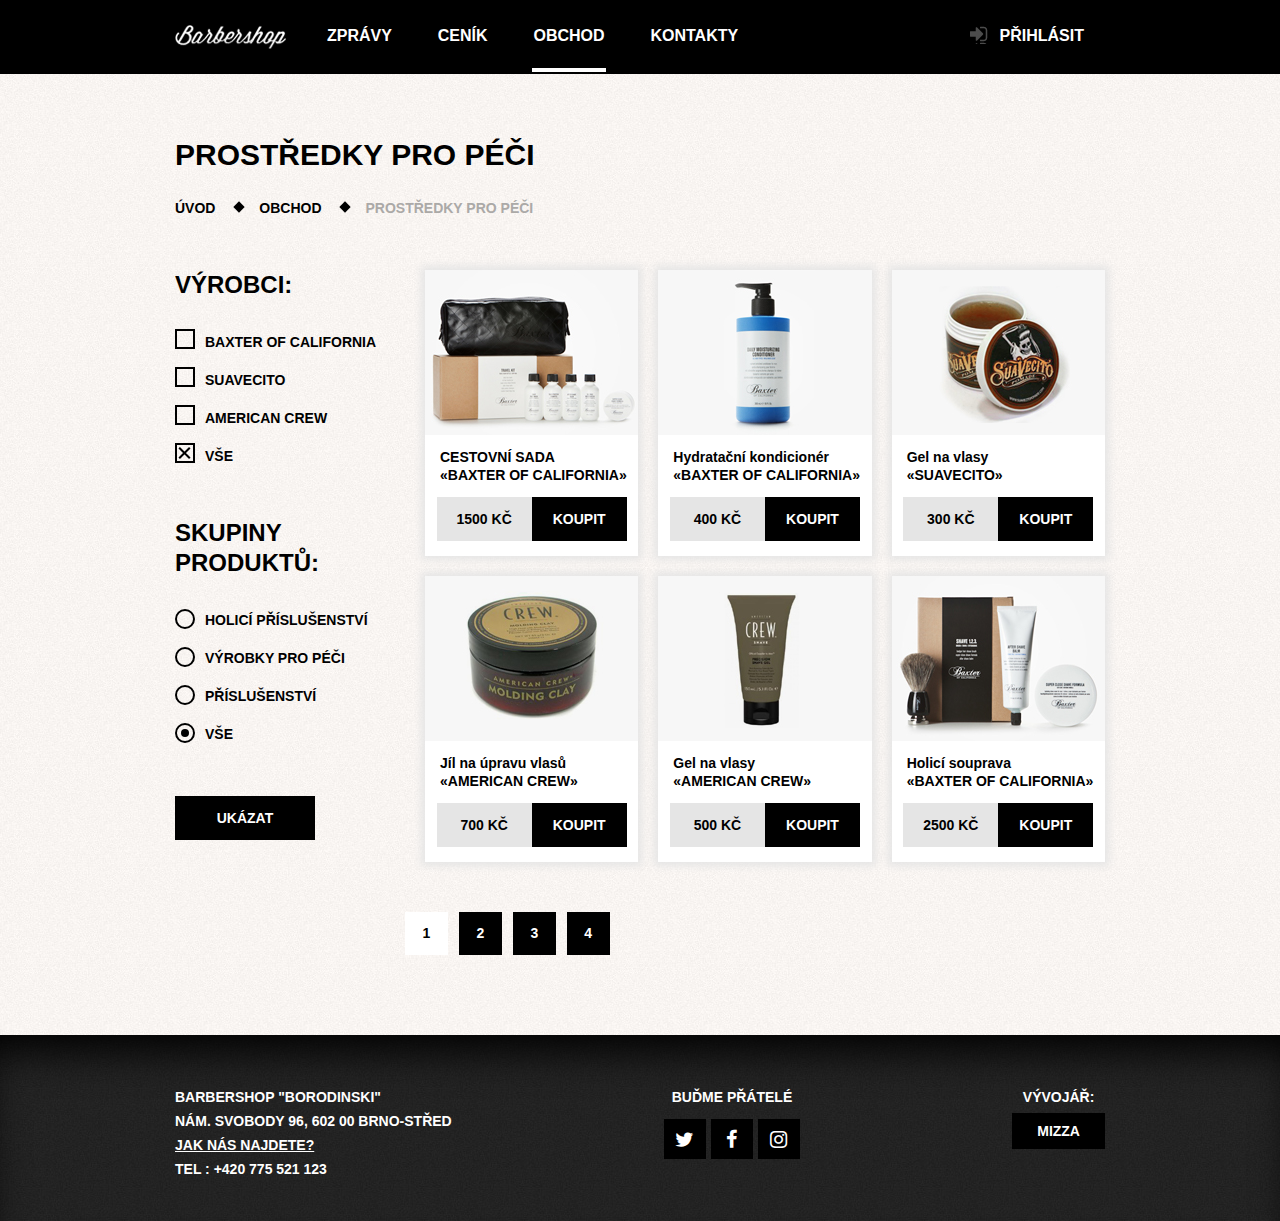
<file: app/shop.html>
<!DOCTYPE html>
<html lang="cs">

<head>
   <meta charset="UTF-8">
   <meta name="viewport" content="width=device-width, initial-scale=1.0">
   <meta http-equiv="X-UA-Compatible" content="ie=edge">
   <title>Borodinski</title>
   <link rel="stylesheet" href="css/libs.min.css">
   <link rel="stylesheet" href="css/style.min.css">
</head>

<body>
   <div class="wrapper">
      <div class="content">
         <header class="header">
            <div class="container">
               <div class="header__inner">
                  <div class="header__btn">
                     <span></span>
                     <span></span>
                     <span></span>
                  </div>
                  <nav class="menu">
                     <a class="header__logo" href="index.html">
                        <img src="images/icon/header__logo.png" width="111" height="24" alt="«Borodinski">
                     </a>
                     <ul class="menu__list">
                        <li><a class="menu__list-item" href="news.html">zprávy</a></li>
                        <li><a class="menu__list-item" href="price-page.html">ceník</a></li>
                        <li><a class="menu__list-item active-page" href="shop.html">Obchod</a></li>
                        <li><a class="menu__list-item" href="contact.html">kontakty</a></li>
                     </ul>
                  </nav>
                  <div class="register">
                     <a class="register__link" href="#">přihlásit</a>
                  </div>
               </div>
            </div>
         </header>

         <main class="main">


            <div class="breadcrumbs">
               <div class="container">
                  <div class="breadcrumbs__inner">
                     <h5 class="main__title">Prostředky pro péči</h5>
                     <ul class="breadcrumbs__list">
                        <li class="breadcrumbs__list-item">
                           <a href="#">Úvod</a>
                        </li>
                        <li class="breadcrumbs__list-item">
                           <a href="#">Obchod</a>
                        </li>
                        <li class="breadcrumbs__list-item">
                           <span>Prostředky pro péči</span>
                        </li>
                     </ul>
                  </div>
               </div>
            </div>

            <section class="shop">
               <div class="container">
                  <div class="shop__inner">
                     <form class="form-shop" method="GET" action="shop.html">
                        <fieldset>
                           <legend class="content-title">výrobci:</legend>
                           <label class="checkbox-field">
                              <input class="custom-checkbox  visually-hidden" type="checkbox" name="vendor-baxter">
                              <span class="checkbox-replacer"></span>
                              Baxter of California
                           </label>
                           <label class="checkbox-field">
                              <input class="custom-checkbox  visually-hidden" type="checkbox" name="vendor-suavecito">
                              <span class="checkbox-replacer"></span>
                              Suavecito
                           </label>
                           <label class="checkbox-field">
                              <input class="custom-checkbox  visually-hidden" type="checkbox"
                                 name="vendor-american-crew">
                              <span class="checkbox-replacer"></span>
                              American Crew
                           </label>
                           <label class="checkbox-field">
                              <input class="custom-checkbox  visually-hidden" type="checkbox" name="vendor-all" checked>
                              <span class="checkbox-replacer"></span>
                              Vše
                           </label>
                        </fieldset>

                        <fieldset>
                           <legend class="content-title">skupiny produktů:</legend>
                           <label class="radio-btn-field">
                              <input class="custom-radio-btn  visually-hidden" type="radio" name="goods-type"
                                 value="shave-tools">
                              <span class="radio-replacer"></span>
                              Holicí příslušenství
                           </label>
                           <label class="radio-btn-field">
                              <input class="custom-radio-btn  visually-hidden" type="radio" name="goods-type"
                                 value="care-tools">
                              <span class="radio-replacer"></span>
                              Výrobky pro péči
                           </label>
                           <label class="radio-btn-field">
                              <input class="custom-radio-btn  visually-hidden" type="radio" name="goods-type"
                                 value="accessories">
                              <span class="radio-replacer"></span>
                              Příslušenství
                           </label>
                           <label class="radio-btn-field">
                              <input class="custom-radio-btn  visually-hidden" type="radio" name="goods-type"
                                 value="all" checked>
                              <span class="radio-replacer"></span>
                              vše
                           </label>
                        </fieldset>

                        <button class="btn" type="submit" name="goods-filter-btn">Ukázat</button>
                     </form>

                     <div class="shop-products">
                        <article class="shop-products__item">
                           <a class="shop-products__header" href="product.html" title="Перейти на страницу товара">
                              <h3 class="shop-products__title"><span>CESTOVNÍ SADA</span> «Baxter of California»</h3>
                              <img src="images/shop-item-1.jpg" width="220" height="165"
                                 alt="Набор для путешествий «Baxter of California»">
                           </a>
                           <div class="product__price">
                              <span class="product__price-value">1500 Kč</span>
                              <a class="product__price-link  btn" href="#">koupit</a>
                           </div>
                        </article>

                        <article class="shop-products__item">
                           <a class="shop-products__header" href="product.html" title="Перейти на страницу товара">
                              <h3 class="shop-products__title"><span>Hydratační kondicionér</span> «Baxter of
                                 California»</h3>
                              <img src="images/shop-item-2.jpg" width="220" height="165"
                                 alt="Увлажняющий кондиционер «Baxter of California»">
                           </a>
                           <div class="product__price">
                              <span class="product__price-value">400 Kč</span>
                              <a class="product__price-link  btn" href="#">koupit</a>
                           </div>
                        </article>

                        <article class="shop-products__item">
                           <a class="shop-products__header" href="product.html" title="Перейти на страницу товара">
                              <h3 class="shop-products__title"><span>Gel na vlasy</span> «Suavecito»</h3>
                              <img src="images/shop-item-3.jpg" width="220" height="165"
                                 alt="Набор для путешествий «Baxter of California»">
                           </a>
                           <div class="product__price">
                              <span class="product__price-value">300 Kč</span>
                              <a class="product__price-link  btn" href="#">koupit</a>
                           </div>
                        </article>

                        <article class="shop-products__item">
                           <a class="shop-products__header" href="product.html" title="Перейти на страницу товара">
                              <h3 class="shop-products__title"><span>Jíl na úpravu vlasů</span> «American Crew»</h3>
                              <img src="images/shop-item-4.jpg" width="220" height="165"
                                 alt="Набор для путешествий «Baxter of California»">
                           </a>
                           <div class="product__price">
                              <span class="product__price-value">700 Kč</span>
                              <a class="product__price-link  btn" href="#">koupit</a>
                           </div>
                        </article>

                        <article class="shop-products__item">
                           <a class="shop-products__header" href="product.html" title="Перейти на страницу товара">
                              <h3 class="shop-products__title"><span>Gel na vlasy</span> «American Crew»</h3>
                              <img src="images/shop-item-5.jpg" width="220" height="165"
                                 alt="Набор для путешествий «Baxter of California»">
                           </a>
                           <div class="product__price">
                              <span class="product__price-value">500 Kč</span>
                              <a class="product__price-link  btn" href="#">koupit</a>
                           </div>
                        </article>

                        <article class="shop-products__item">
                           <a class="shop-products__header" href="product.html" title="Перейти на страницу товара">
                              <h3 class="shop-products__title"><span>Holicí souprava</span> «Baxter of California»</h3>
                              <img src="images/shop-item-6.jpg" width="220" height="165"
                                 alt="Набор для путешествий «Baxter of California»">
                           </a>
                           <div class="product__price">
                              <span class="product__price-value">2500 Kč</span>
                              <a class="product__price-link  btn" href="#">koupit</a>
                           </div>
                        </article>
                        <div class="paggination">
                           <ul class="paggination__list">
                              <li><a class="active" href="#">1</a></li>
                              <li><a href="#">2</a></li>
                              <li><a href="#">3</a></li>
                              <li><a href="#">4</a></li>
                           </ul>
                        </div>
                     </div>
                  </div>
               </div>
            </section>




         </main>
      </div>


      <footer class="footer">
         <div class="container">
            <div class="footer__inner">
               <ul class="footer__address">
                  <li>Barbershop "Borodinski"</li>
                  <li>nám. Svobody 96, 602 00 Brno-střed</li>
                  <li><a class="footer__address-link " href="#">Jak nás najdete?</a></li>
                  <li><a class="footer__address-tel" href="tel:+420775521123">tel : +420 775 521 123</a></li>
               </ul>

               <div class="footer__social">
                  <div class="footer__social-title">
                     Buďme přátelé
                  </div>
                  <div class="footer__box">
                     <a class="footer__box-icon icon-twitter" href="#"></a>
                     <a class="footer__box-icon icon-facebook-f" href="#"></a>
                     <a class="footer__box-icon icon-instagram" href="#"></a>
                  </div>

               </div>

               <div class="copyright">
                  <div class="copyright__title">
                     vývojář:
                  </div>
                  <a class="copyright__link" href="#">Mizza</a>
               </div>
            </div>
         </div>
      </footer>

      <div class="modal-overlay"></div>
      <div class="modal-content-form">
         <h1 class="main__title">osobní účet</h1>
         <p class="login__subtitle">ZADEJTE SVÉ jméno A HESLO</p>
         <form class="login-form" action="login.html" method="post">
            <div class="form-field-group login-name">
               <input id="login-field" class="login-field  login-form-field  form-field" type="text" name="login"
                  placeholder="JMÉNO" required>
            </div>

            <div class="form-field-group login-pass ">
               <input id="password-field" class="password-field  login-form-field  form-field" type="password"
                  name="password" placeholder="Heslo" required>

            </div>

            <label class="checkbox-field">
               <input class="custom-checkbox  visually-hidden" type="checkbox" name="remember" checked>
               <span class="checkbox-replacer"></span>
               zapamatovat
            </label>

            <a class="restore-link" href="#">připomenout heslo</a>
            <button class="btn" type="submit">přihlásit se</button>
         </form>
         <p>poprvé na našem webu? <a class="sign-up-link" href="#">Registrovat!</a></p>
      </div>


   </div>











   <script src="https://ajax.googleapis.com/ajax/libs/jquery/3.4.1/jquery.min.js"></script>
   <script src="js/libs.min.js"></script>
   <script src="js/main.js"></script>
</body>

</html>
</file>
<file: app/css/libs.min.css>
/*! normalize.css v8.0.1 | MIT License | github.com/necolas/normalize.css */.mfp-image-holder .mfp-content,img.mfp-img,legend{max-width:100%}progress,sub,sup{vertical-align:baseline}.slick-loading .slick-slide,.slick-loading .slick-track{visibility:hidden}.mfp-arrow,.slick-slider{-webkit-tap-highlight-color:transparent}html{line-height:1.15;-webkit-text-size-adjust:100%}body{margin:0}details,main{display:block}h1{font-size:2em;margin:.67em 0}hr{box-sizing:content-box;height:0;overflow:visible}code,kbd,pre,samp{font-family:monospace,monospace;font-size:1em}a{background-color:transparent}abbr[title]{border-bottom:none;text-decoration:underline;text-decoration:underline dotted}b,strong{font-weight:bolder}small{font-size:80%}sub,sup{font-size:75%;line-height:0;position:relative}sub{bottom:-.25em}sup{top:-.5em}img{border-style:none}button,input,optgroup,select,textarea{font-family:inherit;font-size:100%;line-height:1.15;margin:0}button,input{overflow:visible}button,select{text-transform:none}[type=button],[type=reset],[type=submit],button{-webkit-appearance:button}[type=button]::-moz-focus-inner,[type=reset]::-moz-focus-inner,[type=submit]::-moz-focus-inner,button::-moz-focus-inner{border-style:none;padding:0}[type=button]:-moz-focusring,[type=reset]:-moz-focusring,[type=submit]:-moz-focusring,button:-moz-focusring{outline:ButtonText dotted 1px}fieldset{padding:.35em .75em .625em}legend{box-sizing:border-box;color:inherit;display:table;padding:0;white-space:normal}textarea{overflow:auto}[type=checkbox],[type=radio]{box-sizing:border-box;padding:0}[type=number]::-webkit-inner-spin-button,[type=number]::-webkit-outer-spin-button{height:auto}[type=search]{-webkit-appearance:textfield;outline-offset:-2px}[type=search]::-webkit-search-decoration{-webkit-appearance:none}::-webkit-file-upload-button{-webkit-appearance:button;font:inherit}summary{display:list-item}[hidden],template{display:none}.slick-list,.slick-slider,.slick-track{position:relative;display:block}.slick-slider{box-sizing:border-box;-webkit-user-select:none;-moz-user-select:none;-ms-user-select:none;user-select:none;-webkit-touch-callout:none;-khtml-user-select:none;-ms-touch-action:pan-y;touch-action:pan-y}.slick-list{overflow:hidden;margin:0;padding:0}.slick-list:focus{outline:0}.slick-list.dragging{cursor:pointer;cursor:hand}.slick-slider .slick-list,.slick-slider .slick-track{-webkit-transform:translate3d(0,0,0);-moz-transform:translate3d(0,0,0);-ms-transform:translate3d(0,0,0);-o-transform:translate3d(0,0,0);transform:translate3d(0,0,0)}.slick-track{top:0;left:0;margin-left:auto;margin-right:auto}.mfp-bg,.mfp-wrap{position:fixed;top:0;width:100%;left:0}.slick-track:after,.slick-track:before{display:table;content:''}.slick-track:after{clear:both}.slick-slide{display:none;float:left;height:100%;min-height:1px}[dir=rtl] .slick-slide{float:right}.slick-slide img{display:block}.slick-slide.slick-loading img{display:none}.slick-slide.dragging img{pointer-events:none}.slick-initialized .slick-slide{display:block}.slick-vertical .slick-slide{display:block;height:auto;border:1px solid transparent}.slick-arrow.slick-hidden{display:none}.mfp-bg{height:100%;z-index:1042;overflow:hidden;background:#0b0b0b;opacity:.8}.mfp-wrap{height:100%;z-index:1043;outline:0!important;-webkit-backface-visibility:hidden}.mfp-container{text-align:center;position:absolute;width:100%;height:100%;left:0;top:0;padding:0 8px;box-sizing:border-box}.mfp-container:before{content:'';display:inline-block;height:100%;vertical-align:middle}.mfp-align-top .mfp-container:before{display:none}.mfp-content{position:relative;display:inline-block;vertical-align:middle;margin:0 auto;text-align:left;z-index:1045}.mfp-ajax-holder .mfp-content,.mfp-inline-holder .mfp-content{width:100%;cursor:auto}.mfp-ajax-cur{cursor:progress}.mfp-zoom-out-cur,.mfp-zoom-out-cur .mfp-image-holder .mfp-close{cursor:-moz-zoom-out;cursor:-webkit-zoom-out;cursor:zoom-out}.mfp-zoom{cursor:pointer;cursor:-webkit-zoom-in;cursor:-moz-zoom-in;cursor:zoom-in}.mfp-auto-cursor .mfp-content{cursor:auto}.mfp-arrow,.mfp-close,.mfp-counter,.mfp-preloader{-webkit-user-select:none;-moz-user-select:none;user-select:none}.mfp-loading.mfp-figure{display:none}.mfp-hide{display:none!important}.mfp-preloader{color:#CCC;position:absolute;top:50%;width:auto;text-align:center;margin-top:-.8em;left:8px;right:8px;z-index:1044}.mfp-preloader a{color:#CCC}.mfp-preloader a:hover{color:#FFF}.mfp-s-error .mfp-content,.mfp-s-ready .mfp-preloader{display:none}button.mfp-arrow,button.mfp-close{overflow:visible;cursor:pointer;background:0 0;border:0;-webkit-appearance:none;display:block;outline:0;padding:0;z-index:1046;box-shadow:none;touch-action:manipulation}.mfp-figure:after,.mfp-iframe-scaler iframe{box-shadow:0 0 8px rgba(0,0,0,.6);position:absolute}button::-moz-focus-inner{padding:0;border:0}.mfp-close{width:44px;height:44px;line-height:44px;position:absolute;right:0;top:0;text-decoration:none;text-align:center;opacity:.65;padding:0 0 18px 10px;color:#FFF;font-style:normal;font-size:28px;font-family:Arial,Baskerville,monospace}.mfp-close:focus,.mfp-close:hover{opacity:1}.mfp-close:active{top:1px}.mfp-close-btn-in .mfp-close{color:#333}.mfp-iframe-holder .mfp-close,.mfp-image-holder .mfp-close{color:#FFF;right:-6px;text-align:right;padding-right:6px;width:100%}.mfp-counter{position:absolute;top:0;right:0;color:#CCC;font-size:12px;line-height:18px;white-space:nowrap}.mfp-arrow{position:absolute;opacity:.65;margin:-55px 0 0;top:50%;padding:0;width:90px;height:110px}.mfp-arrow:active{margin-top:-54px}.mfp-arrow:focus,.mfp-arrow:hover{opacity:1}.mfp-arrow:after,.mfp-arrow:before{content:'';display:block;width:0;height:0;position:absolute;left:0;top:0;margin-top:35px;margin-left:35px;border:inset transparent}.mfp-arrow:after{border-top-width:13px;border-bottom-width:13px;top:8px}.mfp-arrow:before{border-top-width:21px;border-bottom-width:21px;opacity:.7}.mfp-arrow-left{left:0}.mfp-arrow-left:after{border-right:17px solid #FFF;margin-left:31px}.mfp-arrow-left:before{margin-left:25px;border-right:27px solid #3F3F3F}.mfp-arrow-right{right:0}.mfp-arrow-right:after{border-left:17px solid #FFF;margin-left:39px}.mfp-arrow-right:before{border-left:27px solid #3F3F3F}.mfp-iframe-holder{padding-top:40px;padding-bottom:40px}.mfp-iframe-holder .mfp-content{line-height:0;width:100%;max-width:900px}.mfp-iframe-holder .mfp-close{top:-40px}.mfp-iframe-scaler{width:100%;height:0;overflow:hidden;padding-top:56.25%}.mfp-iframe-scaler iframe{display:block;top:0;left:0;width:100%;height:100%;background:#000}.mfp-figure:after,img.mfp-img{width:auto;height:auto;display:block}img.mfp-img{line-height:0;box-sizing:border-box;padding:40px 0;margin:0 auto}.mfp-figure{line-height:0}.mfp-figure:after{content:'';left:0;top:40px;bottom:40px;right:0;z-index:-1;background:#444}.mfp-figure small{color:#BDBDBD;display:block;font-size:12px;line-height:14px}.mfp-figure figure{margin:0}.mfp-bottom-bar{margin-top:-36px;position:absolute;top:100%;left:0;width:100%;cursor:auto}.mfp-title{text-align:left;line-height:18px;color:#F3F3F3;word-wrap:break-word;padding-right:36px}.mfp-gallery .mfp-image-holder .mfp-figure{cursor:pointer}@media screen and (max-width:800px) and (orientation:landscape),screen and (max-height:300px){.mfp-img-mobile .mfp-image-holder{padding-left:0;padding-right:0}.mfp-img-mobile img.mfp-img{padding:0}.mfp-img-mobile .mfp-figure:after{top:0;bottom:0}.mfp-img-mobile .mfp-figure small{display:inline;margin-left:5px}.mfp-img-mobile .mfp-bottom-bar{background:rgba(0,0,0,.6);bottom:0;margin:0;top:auto;padding:3px 5px;position:fixed;box-sizing:border-box}.mfp-img-mobile .mfp-bottom-bar:empty{padding:0}.mfp-img-mobile .mfp-counter{right:5px;top:3px}.mfp-img-mobile .mfp-close{top:0;right:0;width:35px;height:35px;line-height:35px;background:rgba(0,0,0,.6);position:fixed;text-align:center;padding:0}}@media all and (max-width:900px){.mfp-arrow{-webkit-transform:scale(.75);transform:scale(.75)}.mfp-arrow-left{-webkit-transform-origin:0;transform-origin:0}.mfp-arrow-right{-webkit-transform-origin:100%;transform-origin:100%}.mfp-container{padding-left:6px;padding-right:6px}}
</file>
<file: app/css/style.min.css>
*{margin:0;padding:0}html,body{height:100%}.wrapper{display:-webkit-box;display:-ms-flexbox;display:flex;-webkit-box-orient:vertical;-webkit-box-direction:normal;-ms-flex-direction:column;flex-direction:column;height:100%}.content{-webkit-box-flex:1;-ms-flex:1 0 auto;flex:1 0 auto}.footer{-webkit-box-flex:0;-ms-flex:0 0 auto;flex:0 0 auto}html{-webkit-box-sizing:border-box;box-sizing:border-box}*,*::after,*::before{-webkit-box-sizing:inherit;box-sizing:inherit}body{font-family:'PT Sans Narrow', sans-serif;font-weight:700;color:#000;font-size:14px;line-height:24px;text-transform:uppercase}a{text-decoration:none;font-weight:700}h1,h2,h3,h4,h5,h6,p{padding:0;margin:0}ul,li{margin:0;padding:0;list-style:none}.container{max-width:960px;padding:0 15px;margin:0 auto}.btn-page{font-weight:700;color:#fff;background-color:#000;-webkit-transition:all .3s;-o-transition:all .3s;transition:all .3s;border:none;outline:none;line-height:18px;font-size:14px;padding:13px 0;text-transform:uppercase;cursor:pointer}.btn-page:hover{background-color:#663d15}.breadcrumbs{margin-bottom:50px}.breadcrumbs__list li{display:inline-block;position:relative}.breadcrumbs__list li:last-child a,.breadcrumbs__list li:last-child span{color:#aba9a7}.breadcrumbs__list li a{color:#000}.breadcrumbs__list li a:hover{color:#663d15}.breadcrumbs__list li+li{padding-left:40px}.breadcrumbs__list li+li::before{content:'';position:absolute;width:8px;height:8px;background-color:#000;left:16px;-webkit-transform:rotate(45deg);-ms-transform:rotate(45deg);transform:rotate(45deg);top:7px}.main__title{font-size:30px;line-height:42px;margin-bottom:20px}.content-title{width:100%;margin-bottom:30px;font-size:24px;line-height:30px}table{border-collapse:collapse;border-spacing:0}td,th{padding:0}.main{background-image:url(../images/section-bg.jpg);padding-bottom:80px;height:100%;padding-top:60px}.main-page{background-repeat:no-repeat;background-size:cover;background-position:center}.visually-hidden{position:absolute;overflow:hidden;clip:rect(0 0 0 0);height:1px;width:1px;margin:-1px;padding:0;border:0}.btn{display:inline-block;vertical-align:top;-webkit-box-sizing:border-box;box-sizing:border-box;font:inherit;text-align:center;text-transform:inherit;color:#fff;background:#000;border:none;cursor:pointer;-webkit-transition:all .3s;-o-transition:all .3s;transition:all .3s}.btn:hover{color:#fff;background:#663d15}.btn:active{color:rgba(255,255,255,0.3);border:none;outline:none}.btn.disabled,.btn:disabled{opacity:0.5;cursor:default}.btn.disabled:hover,.btn:disabled:hover{background:#000}.modal-overlay.modal-overlay-show{display:block}.modal-content-photo{display:none;z-index:200;position:fixed;top:50%;left:50%}.modal-content-photo-show{display:block}.modal-overlay{display:none;position:fixed;top:0;left:0;z-index:100;width:100%;height:100%;background:rgba(0,0,0,0.5)}.modal-content-close{position:absolute;top:-5px;right:-30px;z-index:200;width:25px;height:25px;font-size:0;background:transparent;border:0;cursor:pointer}.modal-content-close::before,.modal-content-close::after{content:"";position:absolute;top:10px;left:2px;width:22px;height:4px;background:#d0d0d0}.modal-content-close::before{-webkit-transform:rotate(45deg);-ms-transform:rotate(45deg);transform:rotate(45deg)}.modal-content-close::after{-webkit-transform:rotate(-45deg);-ms-transform:rotate(-45deg);transform:rotate(-45deg)}.modal-content-form{display:none;position:absolute;top:120px;left:50%;z-index:200;width:460px;padding:60px 80px;margin-left:-230px;color:#000;background:#f8f5f2 url("../images/section-bg.jpg");-webkit-box-shadow:0 20px 50px rgba(0,0,0,0.7);box-shadow:0 20px 50px rgba(0,0,0,0.7)}.modal-content-form-show{display:block;-webkit-animation:bounce 0.6s;animation:bounce 0.6s}.modal-content-form-error{-webkit-animation:shake 0.6s;animation:shake 0.6s}.form-field{-webkit-box-sizing:border-box;box-sizing:border-box;padding:7px 15px;font:inherit;text-transform:inherit;color:inherit;border:2px solid #000;background:#f8f5f2}.form-field:focus{outline:0;border:2px solid #663d15}@font-face{font-weight:400;font-family:'PT Sans Narrow', sans-serif;font-style:normal;font-display:swap;src:url("../fonts/ptsansnarrow.woff2") format("woff2"),url("../fonts/ptsansnarrow.woff") format("woff")}@font-face{font-weight:700;font-family:'PT Sans Narrow', sans-serif;font-style:normal;font-display:swap;src:url("../fonts/ptsansnarrowbold.woff2") format("woff2"),url("../fonts/ptsansnarrowbold.woff") format("woff")}@font-face{font-family:'icomoon';src:url("../fonts/icomoon.eot?md7t2f");src:url("../fonts/icomoon.eot?md7t2f#iefix") format("embedded-opentype"),url("../fonts/icomoon.ttf?md7t2f") format("truetype"),url("../fonts/icomoon.woff?md7t2f") format("woff"),url("../fonts/icomoon.svg?md7t2f#icomoon") format("svg");font-weight:normal;font-style:normal;font-display:block}[class^="icon-"],[class*=" icon-"]{font-family:'icomoon' !important;speak:never;font-style:normal;font-weight:normal;font-variant:normal;text-transform:none;line-height:1;-webkit-font-smoothing:antialiased;-moz-osx-font-smoothing:grayscale}.icon-user:before{content:"\f007"}.icon-lock:before{content:"\f023"}.icon-twitter:before{content:"\f099"}.icon-facebook:before{content:"\f09a"}.icon-facebook-f:before{content:"\f09a"}.icon-instagram:before{content:"\f16d"}@-webkit-keyframes bounce{0%{-webkit-transform:translateY(-1000px);transform:translateY(-1000px)}70%{-webkit-transform:translateY(30px);transform:translateY(30px)}90%{-webkit-transform:translateY(-10px);transform:translateY(-10px)}100%{-webkit-transform:translateY(0);transform:translateY(0)}}@keyframes bounce{0%{-webkit-transform:translateY(-1000px);transform:translateY(-1000px)}70%{-webkit-transform:translateY(30px);transform:translateY(30px)}90%{-webkit-transform:translateY(-10px);transform:translateY(-10px)}100%{-webkit-transform:translateY(0);transform:translateY(0)}}@-webkit-keyframes shake{0%,100%{-webkit-transform:translateX(0);transform:translateX(0)}10%,30%,50%,70%,90%{-webkit-transform:translateX(-10px);transform:translateX(-10px)}20%,40%,60%,80%{-webkit-transform:translateX(10px);transform:translateX(10px)}}@keyframes shake{0%,100%{-webkit-transform:translateX(0);transform:translateX(0)}10%,30%,50%,70%,90%{-webkit-transform:translateX(-10px);transform:translateX(-10px)}20%,40%,60%,80%{-webkit-transform:translateX(10px);transform:translateX(10px)}}.header{background-color:#000}.header__btn{display:none;width:65px;height:65px;-webkit-box-orient:vertical;-webkit-box-direction:normal;-ms-flex-direction:column;flex-direction:column;-webkit-box-pack:center;-ms-flex-pack:center;justify-content:center;-webkit-box-align:center;-ms-flex-align:center;align-items:center;background-color:transparent}.header__btn span{display:block;width:35px;height:3px;background-color:#fff;margin:3px}.header__inner{display:-webkit-box;display:-ms-flexbox;display:flex;-webkit-box-pack:justify;-ms-flex-pack:justify;justify-content:space-between}.menu{display:-webkit-box;display:-ms-flexbox;display:flex}.menu__list li{display:inline-block}.menu__list-item:hover,.register__link:hover{background:#242424}.menu__list-item:active,.register__link:active{color:rgba(255,255,255,0.3)}.menu__list-item,.register__link{color:#fff;font-weight:700;font-size:16px;line-height:20px;position:relative;display:block;padding:26px 21px;-webkit-transition:all .3s;-o-transition:all .3s;transition:all .3s}.register__link{padding-left:50px}.register__link::after{left:50px}.register__link::before{content:"";position:absolute;top:26px;left:20px;width:18px;height:18px;background-image:url("../images/icon/register.png");opacity:.3}.register__link:hover::before{opacity:1}.header__logo{padding:25px 20px 18px 0;display:block}.active-page:after{content:"";position:absolute;bottom:0;left:20px;right:20px;display:block;border:2px solid #fff}.active-page:hover{background:#000}.footer{background:#242424 url("../images/footer.jpg");padding:50px 0 40px;-webkit-box-shadow:inset 0 30px 40px -15px #000;box-shadow:inset 0 30px 40px -15px #000}.footer__inner{display:-webkit-box;display:-ms-flexbox;display:flex;-webkit-box-pack:justify;-ms-flex-pack:justify;justify-content:space-between}.footer__box{display:-webkit-box;display:-ms-flexbox;display:flex}.footer__box-icon{padding:10px 0px;width:42px;text-align:center;background-color:#000;color:#fff;font-size:20px;-webkit-transition:all .3s;-o-transition:all .3s;transition:all .3s}.footer .footer__box-icon+.footer__box-icon{margin-left:5px}.footer__social-title,.footer .copyright__title{color:#fff;text-align:center;margin-bottom:10px}.copyright__link{color:#fff;background-color:#000;padding:10px 25px;-webkit-transition:all .3s;-o-transition:all .3s;transition:all .3s}.footer__address li,.footer__address a{color:#fff}.footer__address-link{text-decoration:underline}.footer__box-icon:hover,.copyright__link:hover{background-color:#fff;color:#000}.price__box{display:-webkit-box;display:-ms-flexbox;display:flex;-webkit-box-pack:justify;-ms-flex-pack:justify;justify-content:space-between}.price__title{margin-bottom:70px;text-align:center;position:relative;font-size:48px;line-height:48px}.price__title::before{left:0}.price__title::after{right:0}.price__title::after,.price__title::before{content:'';position:absolute;background-color:#000;height:2px;width:160px;bottom:25px}.resources{max-width:240px}.resources__list{margin-bottom:65px}.resources__list-text{padding-left:20px;position:relative}.resources__list-text::before{content:'';position:absolute;width:10px;height:10px;background-color:#000;left:0;-webkit-transform:rotate(45deg);-ms-transform:rotate(45deg);transform:rotate(45deg);bottom:8px}.resources__list-text+.resources__list-text{margin-top:20px}.prices-box__table td{width:230px;padding:11px 17px;border:2px solid #000000;background-color:#f9f6f3}.prices-box__table td:last-child{text-align:center;text-transform:none}.about__line{display:-webkit-box;display:-ms-flexbox;display:flex;-webkit-box-pack:justify;-ms-flex-pack:justify;justify-content:space-between}.about__line-text{max-width:380px}.news__info-text{padding-right:10px}.news__info p:last-of-type{margin-bottom:0}.news__info-title{font-size:36px;margin-bottom:20px}.news__item{display:-webkit-box;display:-ms-flexbox;display:flex;-webkit-box-orient:horizontal;-webkit-box-direction:reverse;-ms-flex-direction:row-reverse;flex-direction:row-reverse;-webkit-box-pack:justify;-ms-flex-pack:justify;justify-content:space-between;-webkit-box-align:start;-ms-flex-align:start;align-items:flex-start;padding:0;margin:0;margin-bottom:50px}.news__item:last-child{margin-bottom:0}.news__item-datetime{margin-right:50px;position:relative;display:block;max-width:90px;width:100%;padding:10px;padding-top:20px;margin-top:5px;font-weight:400;color:#fff;text-align:center;background:#000}.news__item-datetime::after{content:"";position:absolute;bottom:-20px;left:0;border:20px solid #000;border-left:45px solid transparent;border-right:45px solid transparent;border-bottom:none}.big-number{display:block;font-size:30px;font-weight:700}.news__info-text+.news__info-text{margin-top:20px}.contacts__info{display:-webkit-box;display:-ms-flexbox;display:flex;-webkit-box-pack:justify;-ms-flex-pack:justify;justify-content:space-between;-ms-flex-wrap:wrap;flex-wrap:wrap}.contacts__info-text{margin-bottom:25px}.contacts__info-text a{color:inherit}.contacts__inner{margin-bottom:50px}.contacts__table td{width:33.33%;padding:10px 20px;text-align:center;border:2px solid #000}.contacts__table td:first-child{text-align:left}.contacts__table{width:100%;border-collapse:collapse}.location-map{width:100%;border:none}.advantages{padding:60px 0 80px;text-align:center}.advantages__inner{display:-webkit-box;display:-ms-flexbox;display:flex;-webkit-box-pack:justify;-ms-flex-pack:justify;justify-content:space-between;color:#fff}.advantages__item{max-width:300px}.advantages__item-title{padding-bottom:45px;position:relative;font-size:30px;line-height:42px;margin-bottom:30px}.advantages__item-title::before{content:'';position:absolute;bottom:0;width:27px;height:27px;background-color:#fff;-webkit-transform:rotate(45deg);-ms-transform:rotate(45deg);transform:rotate(45deg);left:45%}.news-wrap,.information__contacts{max-width:390px;width:100%;padding-right:40px;position:relative}.news-wrap::before,.information__contacts::before{content:'';position:absolute;right:0;background-image:url("../images/section-decor-shadow.png");background-repeat:no-repeat;background-size:cover;width:10px;height:100%}.information__inner,.news-blog__inner{background-image:url("../images/section-bg.jpg");padding:50px 80px;display:-webkit-box;display:-ms-flexbox;display:flex;-webkit-box-pack:justify;-ms-flex-pack:justify;justify-content:space-between}.information__appointment{max-width:300px}.information__appointment-text{margin-bottom:20px}.information__address{margin-bottom:25px}.information__address-tel{color:#000}.information__workstime{margin-bottom:25px}.information__link{width:140px;padding:13px 22px}.form{display:-webkit-box;display:-ms-flexbox;display:flex;-ms-flex-wrap:wrap;flex-wrap:wrap;-webkit-box-pack:justify;-ms-flex-pack:justify;justify-content:space-between}.form__btn{display:block;margin:5px auto 0;width:100%}.form .form__label{padding-bottom:15px}.form .form__label span{padding-left:15px}.form__input{margin-top:10px;display:block;max-width:140px;padding:0 15px;height:42px;border:2px solid #000}.form__input::-webkit-input-placeholder{color:#888685;font-size:14px}.form__input::-moz-placeholder{color:#888685;font-size:14px}.form__input:-ms-input-placeholder{color:#888685;font-size:14px}.form__input::-ms-input-placeholder{color:#888685;font-size:14px}.form__input::placeholder{color:#888685;font-size:14px}.form__input:focus{border-color:#663d15;outline:none}.gallery__inner{max-height:285px;overflow-y:scroll;overflow-x:hidden}.gallery__link{padding:0;margin:0;display:block}.gallery__link-img{padding:0;margin:0;border:7px solid #fff;-o-object-fit:cover;object-fit:cover}.news-blog{margin-bottom:35px}.news-wrap span{display:block;font-style:italic;margin-bottom:30px;margin-top:5px}.news-wrap .news__btn{width:140px;text-align:center}.news-wrap .news__text{color:#000}.news-wrap .news__text:hover{text-decoration:underline}.gallery-js{display:-webkit-box;display:-ms-flexbox;display:flex;-webkit-box-orient:vertical;-webkit-box-direction:normal;-ms-flex-direction:column;flex-direction:column;-webkit-box-align:start;-ms-flex-align:start;align-items:flex-start}.gallery-js .gallery__inner{position:relative;overflow:visible;height:178px;margin-bottom:50px}.gallery-js .gallery__link{position:absolute;top:0;left:0}.gallery-js .current-photo{position:relative;z-index:10}.gallery-js .current-photo:hover::before{content:"";position:absolute;top:40px;left:110px;-webkit-box-sizing:border-box;box-sizing:border-box;width:80px;height:80px;background:rgba(200,200,200,0.5) url("../images/favicon-64x64.png") 50% 50%/70% no-repeat;border:5px solid #000;border-radius:50%}.gallery-js .current-photo:hover::after{content:"";position:absolute;top:122px;left:162px;width:30px;height:10px;background:#000;border-radius:5px;-webkit-transform:rotate(55deg);-ms-transform:rotate(55deg);transform:rotate(55deg)}.gallery-js .current-photo:active::before,.gallery-js .current-photo:active::after{opacity:0.7}.gallery-js .gallery-nav{width:300px;display:-webkit-box;display:-ms-flexbox;display:flex;-webkit-box-pack:justify;-ms-flex-pack:justify;justify-content:space-between;margin-top:auto}.zoomed-photo{padding:0;margin:0;width:1200px;height:auto;border:7px solid #fff}.gallery-slider-btn{position:absolute;top:7px;bottom:14px;width:100px;padding:0;margin:0;background:transparent;border:none;outline:none;cursor:pointer}.gallery-slider-btn::after{content:"";position:absolute;top:50%;width:35px;height:64px;margin-top:-32px;opacity:0.5}.gallery-slider-next{right:7px}.gallery-slider-next:active::after{-webkit-transform:scale(0.9);-ms-transform:scale(0.9);transform:scale(0.9)}.gallery-slider-next:hover::after{opacity:1;right:10px}.gallery-slider-next::after{right:15px;background:url("../images/arrow-next.png") 50% 50% no-repeat}.gallery-slider-next:hover{background:-webkit-gradient(linear, right top, left top, from(rgba(0,0,0,0.3)), color-stop(80%, transparent));background:-o-linear-gradient(right, rgba(0,0,0,0.3), transparent 80%);background:linear-gradient(to left, rgba(0,0,0,0.3), transparent 80%)}.gallery-slider-prev{left:7px}.gallery-slider-prev:hover{background:-webkit-gradient(linear, left top, right top, from(rgba(0,0,0,0.3)), color-stop(80%, transparent));background:-o-linear-gradient(left, rgba(0,0,0,0.3), transparent 80%);background:linear-gradient(to right, rgba(0,0,0,0.3), transparent 80%)}.gallery-slider-prev::after{left:15px;background:url("../images/arrow-back.png") 50% 50% no-repeat}.gallery-slider-prev:hover::after{opacity:1;left:10px}.gallery-slider-prev:active::after{-webkit-transform:scale(0.9);-ms-transform:scale(0.9);transform:scale(0.9)}.main .btn{width:140px;padding:10px 0}.main .btn:hover{color:#fff;background:#663d15}.main .btn:active{color:rgba(255,255,255,0.3)}.product .product__price-link{width:95px}.product__price{margin-bottom:70px;display:-webkit-box;display:-ms-flexbox;display:flex}.product__price-value{display:block;width:95px;padding:10px 0;text-align:center;background:#e5e5e5}.product__list li{position:relative;padding-left:20px;margin-bottom:15px}.product__list li::before{content:"";position:absolute;left:0;top:50%;display:block;width:10px;height:10px;margin-top:-5px;background:#000;-webkit-transform:rotate(45deg);-ms-transform:rotate(45deg);transform:rotate(45deg)}.product__box{display:-webkit-box;display:-ms-flexbox;display:flex;-webkit-box-pack:justify;-ms-flex-pack:justify;justify-content:space-between}.product__box-vendor{color:#aba9a7}.product__content{width:390px}.product__content-text{margin:30px 0}.product__inner{display:-webkit-box;display:-ms-flexbox;display:flex;-webkit-box-pack:justify;-ms-flex-pack:justify;justify-content:space-between}.product__gallery{display:-webkit-box;display:-ms-flexbox;display:flex;-ms-flex-wrap:wrap;flex-wrap:wrap;-webkit-box-pack:justify;-ms-flex-pack:justify;justify-content:space-between;width:460px}.product__photo{-webkit-box-shadow:0 0 8px 4px #e5e5e5;box-shadow:0 0 8px 4px #e5e5e5;width:140px;height:150px;cursor:pointer}.product__photo:hover{-webkit-box-shadow:0 0 16px 8px #e5e5e5;box-shadow:0 0 16px 8px #e5e5e5}.product__photo--active{width:460px;height:499px;margin-bottom:20px}.shop__inner{display:-webkit-box;display:-ms-flexbox;display:flex;-webkit-box-pack:justify;-ms-flex-pack:justify;justify-content:space-between}.form-shop{width:220px}.form-shop fieldset{padding:0;margin:0;margin-bottom:50px;border:none}.form-shop .checkbox-field,.form-shop .radio-btn-field{display:block;margin-bottom:14px}.form-shop .checkbox-field:last-child,.form-shop .radio-btn-field:last-child{margin-bottom:0}.checkbox-field,.radio-btn-field{position:relative;padding-left:30px;cursor:pointer;-webkit-transition:all .3s;-o-transition:all .3s;transition:all .3s}.checkbox-field:hover,.radio-btn-field:hover{color:#663d15}.checkbox-field:active,.radio-btn-field:hover{color:rgba(102,61,21,0.3)}.custom-checkbox+.checkbox-replacer{position:absolute;top:-1px;left:0;-webkit-box-sizing:border-box;box-sizing:border-box;width:20px;height:20px;border:2px solid #000}.custom-checkbox:focus+.checkbox-replacer{border-color:#663d15}.custom-checkbox:checked+.checkbox-replacer::before,.custom-checkbox:checked+.checkbox-replacer::after{content:"";position:absolute;top:7px;left:0px;width:15px;height:2px;background:#000}.custom-checkbox:checked+.checkbox-replacer::before{-webkit-transform:rotate(45deg);-ms-transform:rotate(45deg);transform:rotate(45deg)}.custom-checkbox:checked+.checkbox-replacer::after{-webkit-transform:rotate(-45deg);-ms-transform:rotate(-45deg);transform:rotate(-45deg)}.custom-radio-btn+.radio-replacer{position:absolute;top:1px;left:0;-webkit-box-sizing:border-box;box-sizing:border-box;width:20px;height:20px;border:2px solid #000;border-radius:50%}.custom-radio-btn:focus+.radio-replacer{border-color:#663d15}.custom-radio-btn:checked+.radio-replacer::after{content:"";position:absolute;top:4px;left:4px;width:8px;height:8px;background:#000;border-radius:50%}.visually-hidden{position:absolute;overflow:hidden;clip:rect(0 0 0 0);height:1px;width:1px;margin:-1px;padding:0;border:0}.shop-products{display:-webkit-box;display:-ms-flexbox;display:flex;-ms-flex-wrap:wrap;flex-wrap:wrap;width:700px;-webkit-box-pack:start;-ms-flex-pack:start;justify-content:flex-start;margin-left:-20px}.shop-products__title{padding:0;margin:13px 0;margin-left:15px;font-size:14px;line-height:18px;color:#000}.shop-products__title span{display:block;text-transform:none}.shop-products__header{position:relative;display:-webkit-box;display:-ms-flexbox;display:flex;-webkit-box-orient:vertical;-webkit-box-direction:reverse;-ms-flex-direction:column-reverse;flex-direction:column-reverse}.shop-products__header img{width:100%;-o-object-fit:cover;object-fit:cover}.shop-products__item{-webkit-box-sizing:border-box;box-sizing:border-box;-ms-flex-preferred-size:calc(33.3333% - 20px);flex-basis:calc(33.3333% - 20px);margin-bottom:20px;background:#fff;-webkit-box-shadow:0 0 8px 4px #e5e5e5;box-shadow:0 0 8px 4px #e5e5e5;-webkit-transition:all .6s;-o-transition:all .6s;transition:all .6s;margin-left:20px}.shop-products__item .product__price-link{width:95px}.shop-products__item .product__price{-webkit-box-pack:center;-ms-flex-pack:center;justify-content:center;margin-bottom:15px}.shop-products__item:hover{-webkit-box-shadow:0 0 10px rgba(0,0,0,0.6);box-shadow:0 0 10px rgba(0,0,0,0.6)}.shop-products__item:nth-of-type(3n){margin-right:0}.shop-products__item:nth-of-type(n+4){margin-bottom:0}.paggination{width:100%;margin-top:50px}.paggination__list li{display:inline-block}.paggination__list li+li{margin-left:7px}.paggination__list a,.paggination span{display:block;width:43px;height:43px;line-height:43px;text-align:center;color:#ffffff;background-color:#000000;-webkit-transition:all .3s;-o-transition:all .3s;transition:all .3s}.paggination__list a.active,.paggination span.active{color:#000000;background-color:#ffffff}.paggination__list a.active:hover,.paggination span.active:hover{color:#000000;background-color:#ffffff}.paggination__list a:hover{background-color:#663d15}.login{width:300px;margin:0 auto}.login__subtitle{margin-bottom:15px}.form-field-invalid{border-color:#c80000}.form-field-invalid:focus{border-color:#c80000}.login-form .login-field,.login-form .password-field{width:300px;padding-right:40px;margin-bottom:14px}.form-field-group.login-name{position:relative}.form-field-group.login-name::before{content:'\f007';top:8px;position:absolute;right:12px;font-family:'icomoon';font-size:16px}.form-field-group.login-pass{position:relative}.form-field-group.login-pass::before{content:'\f023';top:8px;position:absolute;right:12px;font-family:'icomoon';font-size:16px}.restore-link,.sign-up-link{float:right;text-decoration:underline;color:inherit}.restore-link:hover,.sign-up-link:hover{color:#663d15}.restore-link:active,.sign-up-link:active{color:rgba(102,61,21,0.3)}.login-form .btn{width:300px;padding:10px 0;margin:14px 0}@media (max-width: 1200px){.modal-content-photo{left:0;right:0;margin:0 auto;top:70px}.modal-content-photo .modal-content-close{right:80px;top:-30px}.modal-content-photo.modal-content-photo-show{margin-top:0 !important;margin-left:0 !important;text-align:center}.zoomed-photo{width:80%}}@media (max-width: 900px){.advantages__item+.advantages__item{margin-left:30px}.news-wrap,.information__contacts{margin-right:30px}.information__contacts{width:300px;padding-right:25px}.paggination{text-align:center}.shop-products{-webkit-box-pack:center;-ms-flex-pack:center;justify-content:center}.shop-products__item{-ms-flex-preferred-size:calc(40% - 20px);flex-basis:calc(40% - 20px)}.shop-products__item:nth-of-type(n+4){margin-bottom:20px}.price__title{font-size:45px}.price__title::after,.price__title::before{width:15%}.product__content{width:300px}}@media (max-width: 820px){.information__inner,.news-blog__inner{width:600px;margin:0 auto}.news-wrap .news__btn,.information__contacts{margin-bottom:90px}.gallery-js,.information__appointment{margin:0 auto}.news-wrap::before,.information__contacts::before{-webkit-transform:rotate(90deg);-ms-transform:rotate(90deg);transform:rotate(90deg);bottom:-185px;right:50%}.information__inner,.news-blog__inner{-ms-flex-wrap:wrap;flex-wrap:wrap}.news-wrap,.information__contacts{max-width:100%;width:100%;margin-right:auto;margin-left:auto}.news-wrap{max-width:330px}.information__contacts{width:330px}.gallery-slider-btn::after{height:40px}.product__content{width:470px;margin-top:50px}.product__inner{-ms-flex-wrap:wrap;flex-wrap:wrap;-webkit-box-pack:center;-ms-flex-pack:center;justify-content:center}.about__line{-ms-flex-wrap:wrap;flex-wrap:wrap}.about__line-text{max-width:100%}.about__line-text+.about__line-text{margin-top:30px}.price__title::after,.price__title::before{display:none}}@media (max-width: 750px){.form-shop fieldset{display:inline-block}.form-shop fieldset+fieldset{margin-left:100px}.form-shop .btn{margin-bottom:50px;margin-left:auto;margin-right:auto;display:block}.shop__inner{-ms-flex-wrap:wrap;flex-wrap:wrap}.form-shop{width:100%}.main{padding-bottom:50px;height:auto}.price__box{-ms-flex-wrap:wrap;flex-wrap:wrap}.resources{max-width:100%}.price__box,.resources__list{margin-bottom:50px}}@media (max-width: 680px){.information__inner,.news-blog__inner{width:80%}.advantages__item-text{width:400px}.advantages__item+.advantages__item{margin-left:0;margin-top:50px}.advantages__inner{-ms-flex-wrap:wrap;flex-wrap:wrap;-webkit-box-pack:center;-ms-flex-pack:center;justify-content:center}.advantages__item{max-width:100%}.header__logo{padding-left:21px}.header__btn{display:-webkit-box;display:-ms-flexbox;display:flex}.menu{display:none;width:165px}.menu__list li{display:block}.menu.menu-open{display:block;position:absolute;left:0;top:72px;background-color:#000;z-index:5}}@media (max-width: 600px){.news-wrap,.information__contacts{padding-right:0}.information__inner,.news-blog__inner{padding:50px 20px}.news__item-datetime::after{display:none}.shop-products__item{-ms-flex-preferred-size:calc(220px);flex-basis:calc(220px)}.product__photo--active{width:400px;height:300px;margin-left:auto;margin-right:auto}.news__info-title{margin-left:100px}.news__item-datetime{margin-right:0;margin-top:0;margin-bottom:-20px}.news__item{-ms-flex-wrap:wrap-reverse;flex-wrap:wrap-reverse;-webkit-box-orient:horizontal;-webkit-box-direction:normal;-ms-flex-direction:row;flex-direction:row}.content-title{font-size:22px;margin-bottom:30px}.price__title{font-size:40px;margin-bottom:40px}.breadcrumbs__inner{padding:0;margin-bottom:10px}.main__title{font-size:26px;margin-bottom:15px}}@media (max-width: 550px){.modal-content-close::before,.modal-content-close::after{background:#000}.modal-content-form .modal-content-close{top:0;right:0}.modal-content-form{left:0;right:0;margin:0 auto;width:420px;padding:60px;top:90px}.footer__inner{-ms-flex-wrap:wrap;flex-wrap:wrap;text-align:center}.footer__address,.footer__social{width:100%;margin-bottom:30px}.footer__box{-webkit-box-pack:center;-ms-flex-pack:center;justify-content:center}.copyright{margin:0 auto}}@media (max-width: 480px){.modal-content-photo.modal-content-photo-show,.modal-overlay.modal-overlay-show,.gallery-js .current-photo:hover::before,.gallery-js .current-photo:hover::after{display:none}.zoomed-photo{display:none}.news-wrap::before,.information__contacts::before{display:none}.advantages{padding:0 0 80px}.gallery-js .gallery-nav{width:100%}.gallery-js .gallery-nav .btn{width:100px}.gallery-js .gallery__inner{overflow-y:hidden}.form .form__label,.advantages__item-text{width:100%}.form__input{width:100%;max-width:100%}.information__inner,.news-blog__inner{width:100%}.advantages__logo img{width:200px}.shop-products__header img{-o-object-fit:contain;object-fit:contain}.login-form .login-field,.login-form .password-field,.login-form .btn,.login{width:240px}.modal-content-form{padding:60px 20px;width:280px}.form-shop fieldset+fieldset{margin-left:0px}.form-shop fieldset{width:100%}.product__photo--active{width:100%;-o-object-fit:cover;object-fit:cover}.product__price{-webkit-box-pack:center;-ms-flex-pack:center;justify-content:center}.product__gallery{-ms-flex-pack:distribute;justify-content:space-around}.product__photo{width:80px;height:80px}.main{padding-top:30px}.price__title{font-size:36px}.location-map{height:300px}.contacts__table td{font-size:12px;padding:8px;width:50%}}@media (max-width: 380px){.gallery__link-img{width:100%}}@media (max-width: 320px){.shop-products__item{-ms-flex-preferred-size:100%;flex-basis:100%}}
</file>
